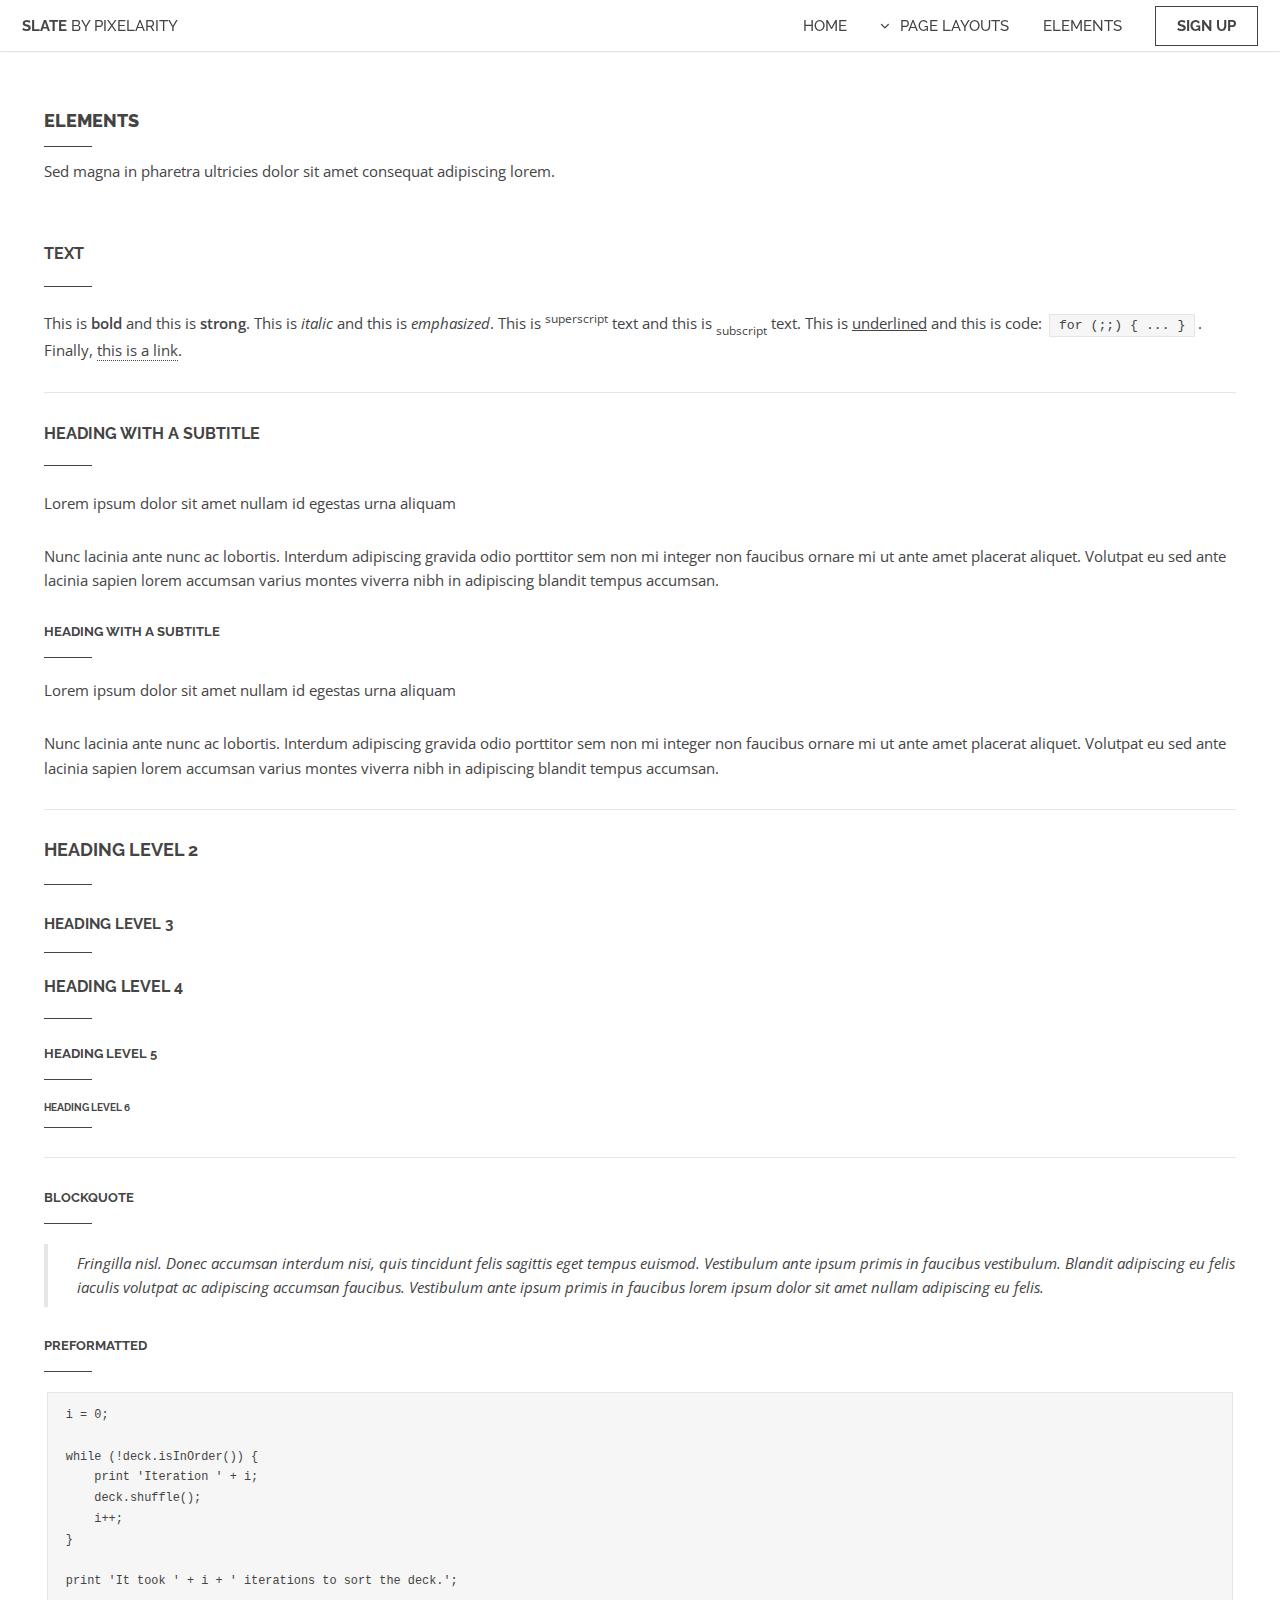
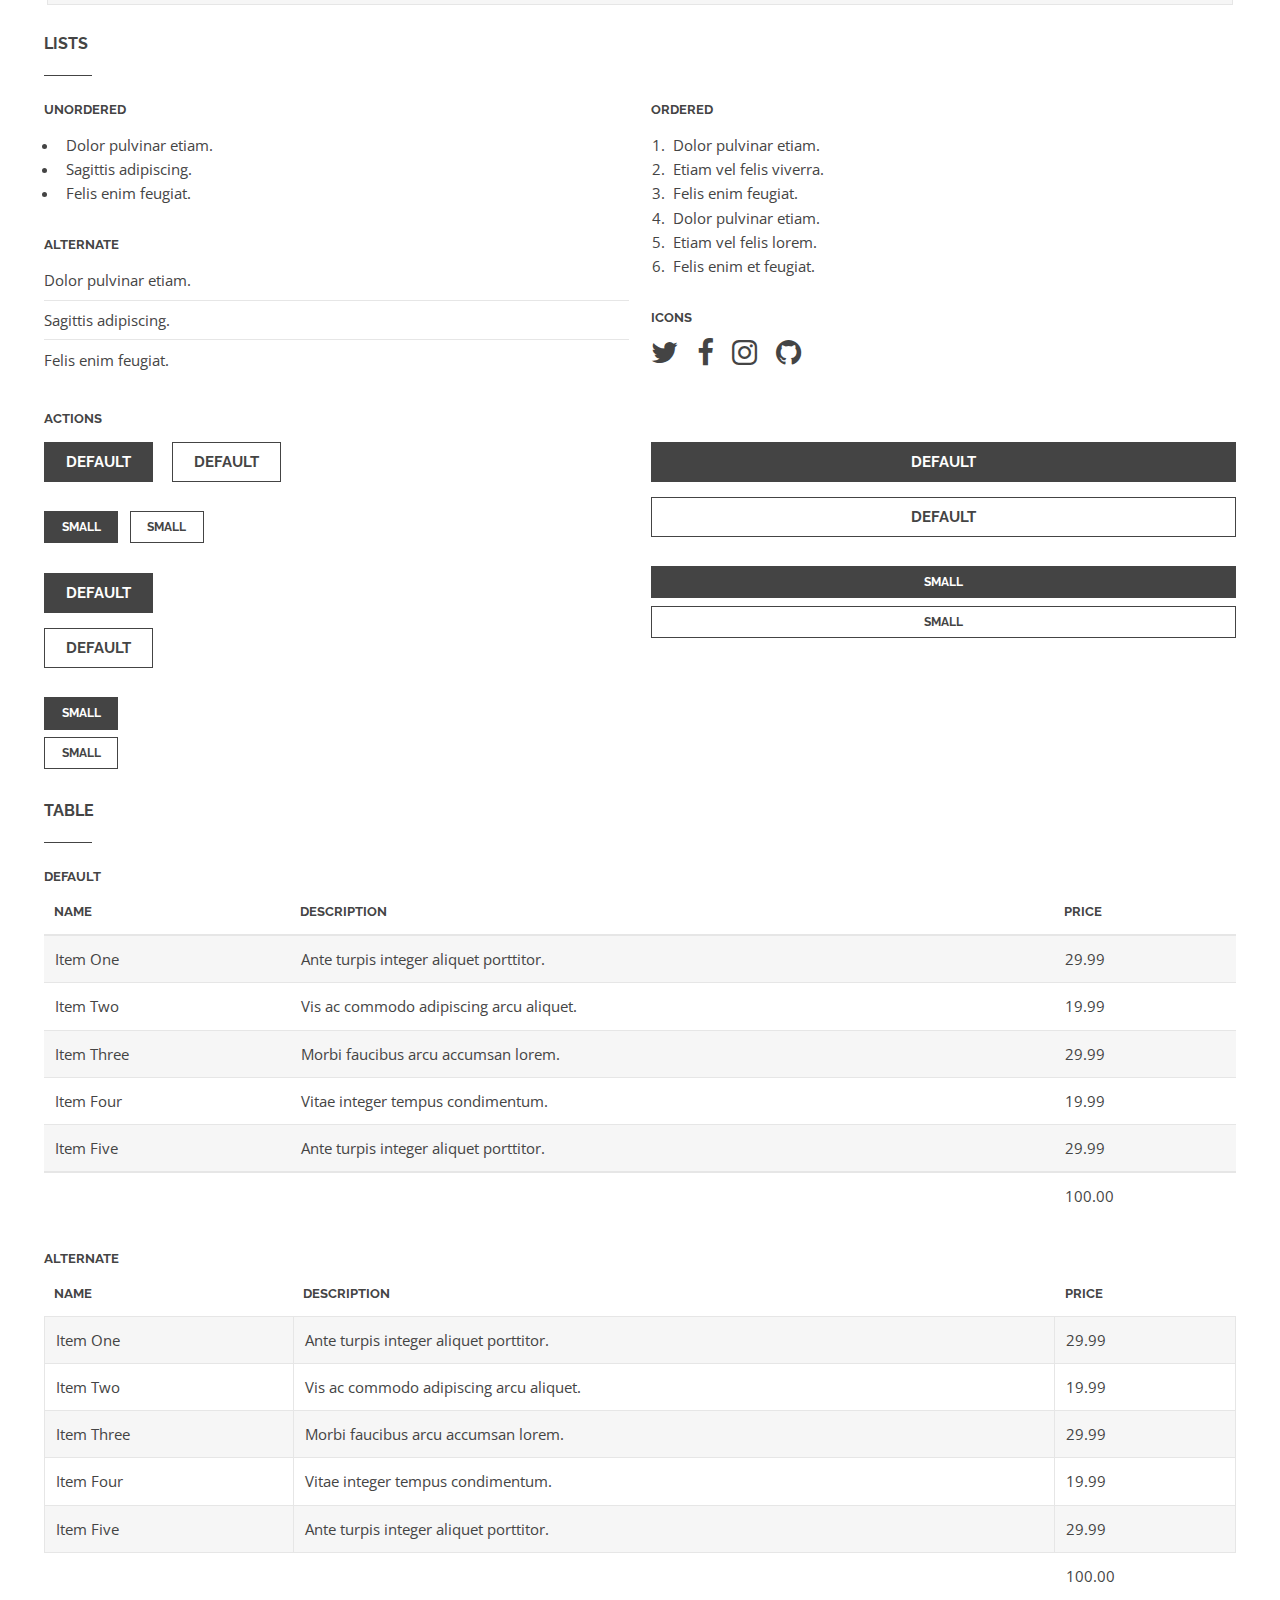
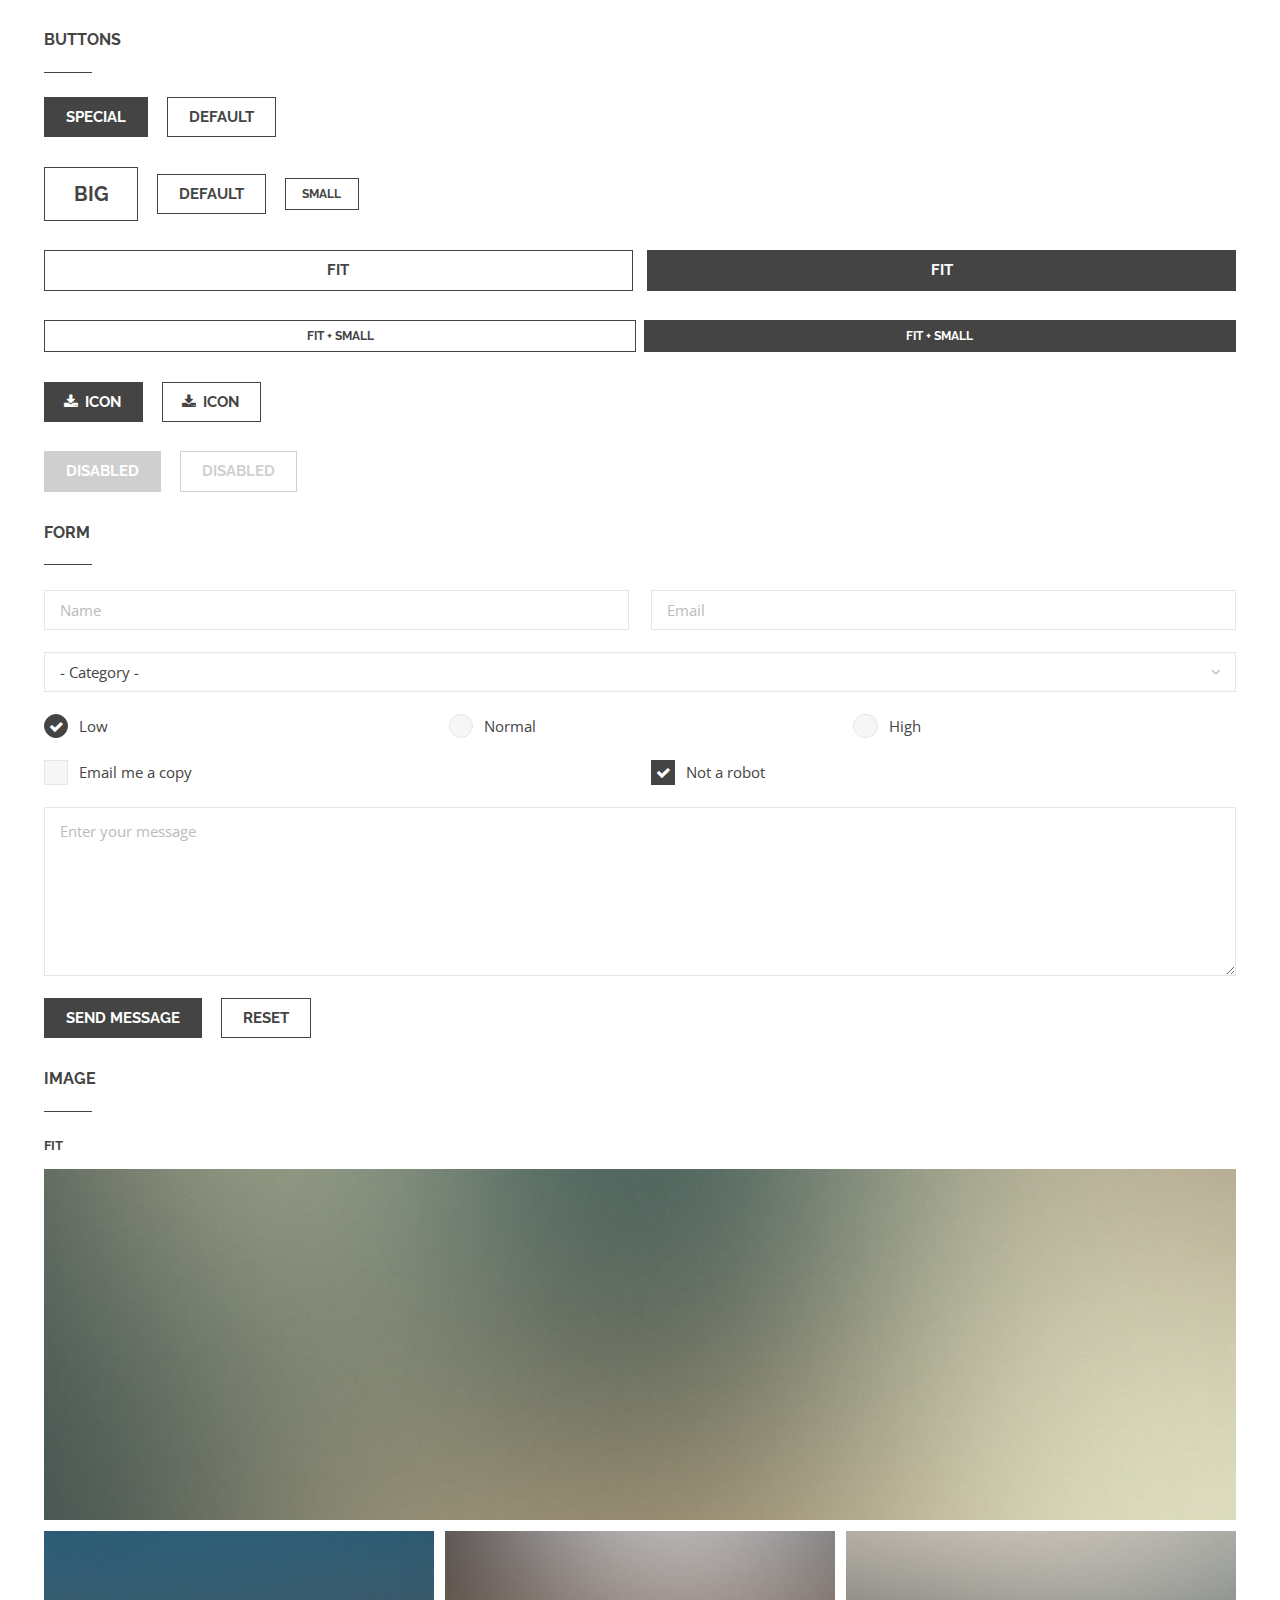
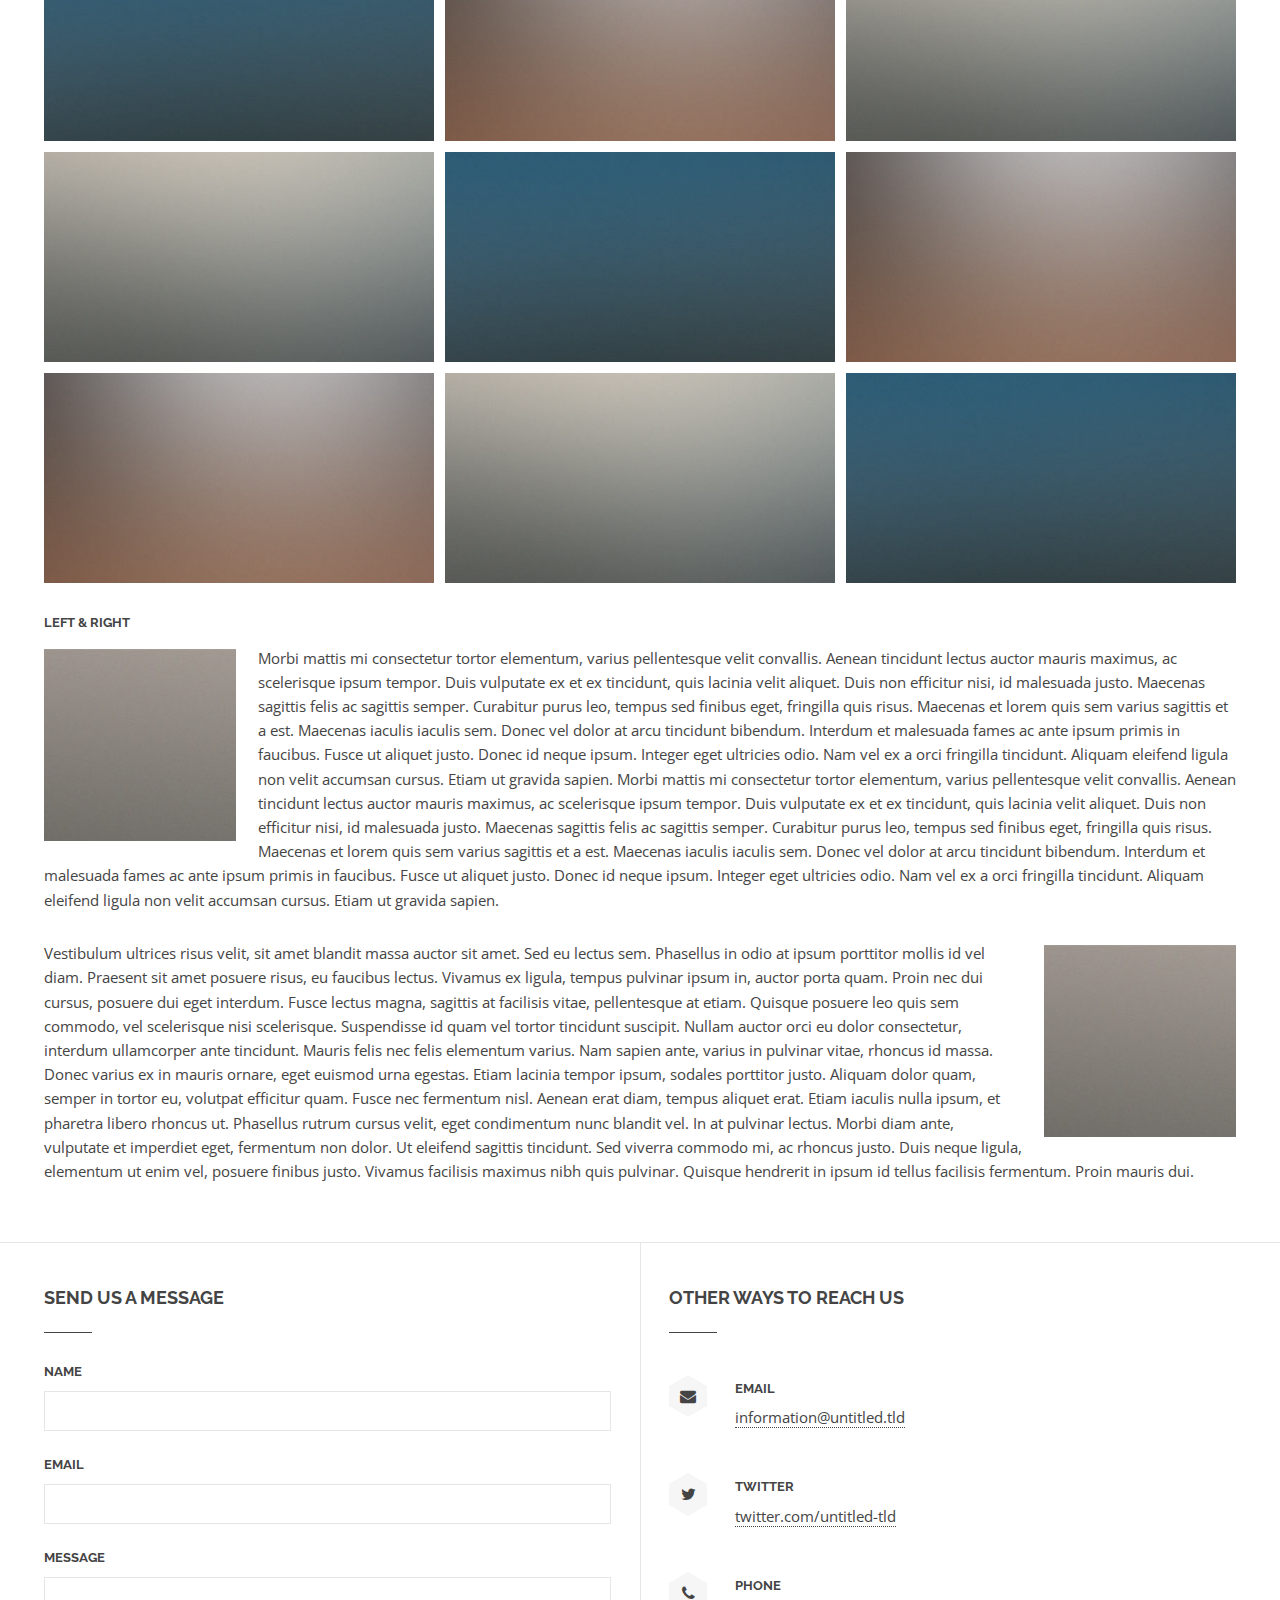
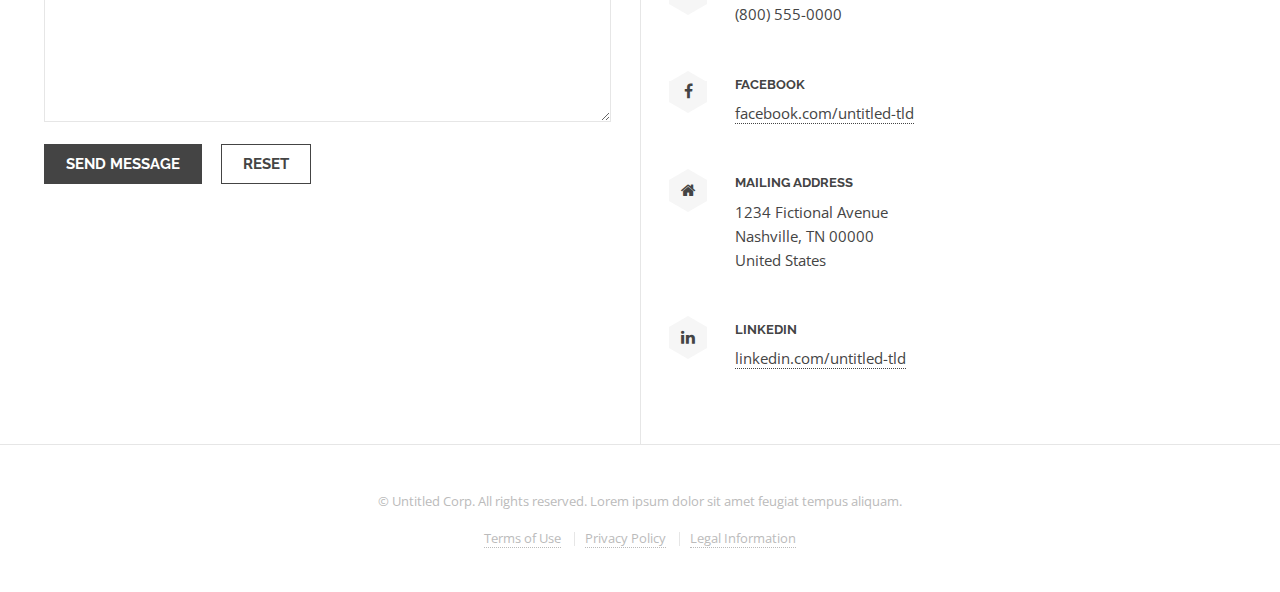
<file: elements.html>
<!DOCTYPE HTML>
<!--
	Slate by Pixelarity
	pixelarity.com | hello@pixelarity.com
	License: pixelarity.com/license
-->
<html>
	<head>
		<title>Untitled</title>
		<meta charset="utf-8" />
		<meta name="viewport" content="width=device-width, initial-scale=1" />
		<!--[if lte IE 8]><script src="assets/js/ie/html5shiv.js"></script><![endif]-->
		<link rel="stylesheet" href="assets/css/main.css" />
		<!--[if lte IE 8]><link rel="stylesheet" href="assets/css/ie8.css" /><![endif]-->
		<!--[if lte IE 9]><link rel="stylesheet" href="assets/css/ie9.css" /><![endif]-->
		<noscript><link rel="stylesheet" href="assets/css/noscript.css" /></noscript>
	</head>
	<body>

		<!-- Header -->
			<header id="header">
				<h1><a href="index.html">Slate <span>by Pixelarity</span></a></h1>
				<nav id="nav">
					<ul>
						<li><a href="index.html">Home</a></li>
						<li>
							<a href="#" class="submenu fa-angle-down">Page Layouts</a>
							<ul>
								<li><a href="left-sidebar.html">Left Sidebar</a></li>
								<li><a href="right-sidebar.html">Right Sidebar</a></li>
								<li><a href="no-sidebar.html">No Sidebar</a></li>
								<li>
									<a href="#">Submenu</a>
									<ul>
										<li><a href="#">Option One</a></li>
										<li><a href="#">Option Two</a></li>
										<li><a href="#">Option Three</a></li>
										<li><a href="#">Option Four</a></li>
									</ul>
								</li>
							</ul>
						</li>
						<li><a href="elements.html">Elements</a></li>
						<li><a href="#" class="button">Sign Up</a></li>
					</ul>
				</nav>
			</header>

		<!-- Main -->
			<section id="main" class="wrapper">
				<div class="inner">

					<header class="major">
						<h2>Elements</h2>
						<p>Sed magna in pharetra ultricies dolor sit amet consequat adipiscing lorem.</p>
					</header>

					<section>
						<h4>Text</h4>
						<p>This is <b>bold</b> and this is <strong>strong</strong>. This is <i>italic</i> and this is <em>emphasized</em>.
							This is <sup>superscript</sup> text and this is <sub>subscript</sub> text.
							This is <u>underlined</u> and this is code: <code>for (;;) { ... }</code>. Finally, <a href="#">this is a link</a>.</p>
							<hr />
							<header>
								<h4>Heading with a Subtitle</h4>
								<p>Lorem ipsum dolor sit amet nullam id egestas urna aliquam</p>
							</header>
							<p>Nunc lacinia ante nunc ac lobortis. Interdum adipiscing gravida odio porttitor sem non mi integer non faucibus ornare mi ut ante amet placerat aliquet. Volutpat eu sed ante lacinia sapien lorem accumsan varius montes viverra nibh in adipiscing blandit tempus accumsan.</p>
							<header>
								<h5>Heading with a Subtitle</h5>
								<p>Lorem ipsum dolor sit amet nullam id egestas urna aliquam</p>
							</header>
							<p>Nunc lacinia ante nunc ac lobortis. Interdum adipiscing gravida odio porttitor sem non mi integer non faucibus ornare mi ut ante amet placerat aliquet. Volutpat eu sed ante lacinia sapien lorem accumsan varius montes viverra nibh in adipiscing blandit tempus accumsan.</p>
							<hr />
							<h2>Heading Level 2</h2>
							<h3>Heading Level 3</h3>
							<h4>Heading Level 4</h4>
							<h5>Heading Level 5</h5>
							<h6>Heading Level 6</h6>
							<hr />
							<h5>Blockquote</h5>
							<blockquote>Fringilla nisl. Donec accumsan interdum nisi, quis tincidunt felis sagittis eget tempus euismod. Vestibulum ante ipsum primis in faucibus vestibulum. Blandit adipiscing eu felis iaculis volutpat ac adipiscing accumsan faucibus. Vestibulum ante ipsum primis in faucibus lorem ipsum dolor sit amet nullam adipiscing eu felis.</blockquote>
							<h5>Preformatted</h5>
							<pre><code>i = 0;

while (!deck.isInOrder()) {
    print 'Iteration ' + i;
    deck.shuffle();
    i++;
}

print 'It took ' + i + ' iterations to sort the deck.';</code></pre>
						</section>

						<section>
							<h4>Lists</h4>
							<div class="row">
								<div class="6u 12u$(medium)">
									<h5 class="alt">Unordered</h5>
									<ul>
										<li>Dolor pulvinar etiam.</li>
										<li>Sagittis adipiscing.</li>
										<li>Felis enim feugiat.</li>
									</ul>
									<h5 class="alt">Alternate</h5>
									<ul class="alt">
										<li>Dolor pulvinar etiam.</li>
										<li>Sagittis adipiscing.</li>
										<li>Felis enim feugiat.</li>
									</ul>
								</div>
								<div class="6u$ 12u$(medium)">
									<h5 class="alt">Ordered</h5>
									<ol>
										<li>Dolor pulvinar etiam.</li>
										<li>Etiam vel felis viverra.</li>
										<li>Felis enim feugiat.</li>
										<li>Dolor pulvinar etiam.</li>
										<li>Etiam vel felis lorem.</li>
										<li>Felis enim et feugiat.</li>
									</ol>
									<h5 class="alt">Icons</h5>
									<ul class="icons">
										<li><a href="#" class="icon fa-twitter"><span class="label">Twitter</span></a></li>
										<li><a href="#" class="icon fa-facebook"><span class="label">Facebook</span></a></li>
										<li><a href="#" class="icon fa-instagram"><span class="label">Instagram</span></a></li>
										<li><a href="#" class="icon fa-github"><span class="label">Github</span></a></li>
									</ul>
								</div>
							</div>
							<h5 class="alt">Actions</h5>
							<div class="row">
								<div class="6u 12u$(medium)">
									<ul class="actions">
										<li><a href="#" class="button special">Default</a></li>
										<li><a href="#" class="button">Default</a></li>
									</ul>
									<ul class="actions small">
										<li><a href="#" class="button special small">Small</a></li>
										<li><a href="#" class="button small">Small</a></li>
									</ul>
									<ul class="actions vertical">
										<li><a href="#" class="button special">Default</a></li>
										<li><a href="#" class="button">Default</a></li>
									</ul>
									<ul class="actions vertical small">
										<li><a href="#" class="button special small">Small</a></li>
										<li><a href="#" class="button small">Small</a></li>
									</ul>
								</div>
								<div class="6u 12u$(medium)">
									<ul class="actions vertical">
										<li><a href="#" class="button special fit">Default</a></li>
										<li><a href="#" class="button fit">Default</a></li>
									</ul>
									<ul class="actions vertical small">
										<li><a href="#" class="button special small fit">Small</a></li>
										<li><a href="#" class="button small fit">Small</a></li>
									</ul>
								</div>
							</div>
						</section>

						<section>
							<h4>Table</h4>
							<h5 class="alt">Default</h5>
							<div class="table-wrapper">
								<table>
									<thead>
										<tr>
											<th>Name</th>
											<th>Description</th>
											<th>Price</th>
										</tr>
									</thead>
									<tbody>
										<tr>
											<td>Item One</td>
											<td>Ante turpis integer aliquet porttitor.</td>
											<td>29.99</td>
										</tr>
										<tr>
											<td>Item Two</td>
											<td>Vis ac commodo adipiscing arcu aliquet.</td>
											<td>19.99</td>
										</tr>
										<tr>
											<td>Item Three</td>
											<td> Morbi faucibus arcu accumsan lorem.</td>
											<td>29.99</td>
										</tr>
										<tr>
											<td>Item Four</td>
											<td>Vitae integer tempus condimentum.</td>
											<td>19.99</td>
										</tr>
										<tr>
											<td>Item Five</td>
											<td>Ante turpis integer aliquet porttitor.</td>
											<td>29.99</td>
										</tr>
									</tbody>
									<tfoot>
										<tr>
											<td colspan="2"></td>
											<td>100.00</td>
										</tr>
									</tfoot>
								</table>
							</div>

							<h5 class="alt">Alternate</h5>
							<div class="table-wrapper">
								<table class="alt">
									<thead>
										<tr>
											<th>Name</th>
											<th>Description</th>
											<th>Price</th>
										</tr>
									</thead>
									<tbody>
										<tr>
											<td>Item One</td>
											<td>Ante turpis integer aliquet porttitor.</td>
											<td>29.99</td>
										</tr>
										<tr>
											<td>Item Two</td>
											<td>Vis ac commodo adipiscing arcu aliquet.</td>
											<td>19.99</td>
										</tr>
										<tr>
											<td>Item Three</td>
											<td> Morbi faucibus arcu accumsan lorem.</td>
											<td>29.99</td>
										</tr>
										<tr>
											<td>Item Four</td>
											<td>Vitae integer tempus condimentum.</td>
											<td>19.99</td>
										</tr>
										<tr>
											<td>Item Five</td>
											<td>Ante turpis integer aliquet porttitor.</td>
											<td>29.99</td>
										</tr>
									</tbody>
									<tfoot>
										<tr>
											<td colspan="2"></td>
											<td>100.00</td>
										</tr>
									</tfoot>
								</table>
							</div>
						</section>

						<section>
							<h4>Buttons</h4>
							<ul class="actions">
								<li><a href="#" class="button special">Special</a></li>
								<li><a href="#" class="button">Default</a></li>
							</ul>
							<ul class="actions">
								<li><a href="#" class="button big">Big</a></li>
								<li><a href="#" class="button">Default</a></li>
								<li><a href="#" class="button small">Small</a></li>
							</ul>
							<ul class="actions fit">
								<li><a href="#" class="button fit">Fit</a></li>
								<li><a href="#" class="button special fit">Fit</a></li>
							</ul>
							<ul class="actions fit small">
								<li><a href="#" class="button fit small">Fit + Small</a></li>
								<li><a href="#" class="button special fit small">Fit + Small</a></li>
							</ul>
							<ul class="actions">
								<li><a href="#" class="button special icon fa-download">Icon</a></li>
								<li><a href="#" class="button icon fa-download">Icon</a></li>
							</ul>
							<ul class="actions">
								<li><span class="button special disabled">Disabled</span></li>
								<li><span class="button disabled">Disabled</span></li>
							</ul>
						</section>

						<section>
							<h4>Form</h4>
							<form method="post" action="#">
								<div class="row uniform">
									<div class="6u 12u$(xsmall)">
										<input type="text" name="demo-name" id="demo-name" value="" placeholder="Name" />
									</div>
									<div class="6u$ 12u$(xsmall)">
										<input type="email" name="demo-email" id="demo-email" value="" placeholder="Email" />
									</div>
									<div class="12u$">
										<div class="select-wrapper">
											<select name="demo-category" id="demo-category">
												<option value="">- Category -</option>
												<option value="1">Manufacturing</option>
												<option value="1">Shipping</option>
												<option value="1">Administration</option>
												<option value="1">Human Resources</option>
											</select>
										</div>
									</div>
									<div class="4u 12u$(small)">
										<input type="radio" id="demo-priority-low" name="demo-priority" checked>
										<label for="demo-priority-low">Low</label>
									</div>
									<div class="4u 12u$(small)">
										<input type="radio" id="demo-priority-normal" name="demo-priority">
										<label for="demo-priority-normal">Normal</label>
									</div>
									<div class="4u$ 12u$(small)">
										<input type="radio" id="demo-priority-high" name="demo-priority">
										<label for="demo-priority-high">High</label>
									</div>
									<div class="6u 12u$(small)">
										<input type="checkbox" id="demo-copy" name="demo-copy">
										<label for="demo-copy">Email me a copy</label>
									</div>
									<div class="6u$ 12u$(small)">
										<input type="checkbox" id="demo-human" name="demo-human" checked>
										<label for="demo-human">Not a robot</label>
									</div>
									<div class="12u$">
										<textarea name="demo-message" id="demo-message" placeholder="Enter your message" rows="6"></textarea>
									</div>
									<div class="12u$">
										<ul class="actions">
											<li><input type="submit" value="Send Message" class="special" /></li>
											<li><input type="reset" value="Reset" /></li>
										</ul>
									</div>
								</div>
							</form>
						</section>

						<section>
							<h4>Image</h4>
							<h5 class="alt">Fit</h5>
							<div class="box alt">
								<div class="row uniform 50%">
									<div class="12u"><span class="image fit"><img src="images/pic07.jpg" alt="" /></span></div>
									<div class="4u"><span class="image fit"><img src="images/pic01.jpg" alt="" /></span></div>
									<div class="4u"><span class="image fit"><img src="images/pic02.jpg" alt="" /></span></div>
									<div class="4u"><span class="image fit"><img src="images/pic03.jpg" alt="" /></span></div>
									<div class="4u"><span class="image fit"><img src="images/pic03.jpg" alt="" /></span></div>
									<div class="4u"><span class="image fit"><img src="images/pic01.jpg" alt="" /></span></div>
									<div class="4u"><span class="image fit"><img src="images/pic02.jpg" alt="" /></span></div>
									<div class="4u"><span class="image fit"><img src="images/pic02.jpg" alt="" /></span></div>
									<div class="4u"><span class="image fit"><img src="images/pic03.jpg" alt="" /></span></div>
									<div class="4u"><span class="image fit"><img src="images/pic01.jpg" alt="" /></span></div>
								</div>
							</div>
							<h5 class="alt">Left &amp; Right</h5>
							<p><span class="image left"><img src="images/pic08.jpg" alt="" /></span>Morbi mattis mi consectetur tortor elementum, varius pellentesque velit convallis. Aenean tincidunt lectus auctor mauris maximus, ac scelerisque ipsum tempor. Duis vulputate ex et ex tincidunt, quis lacinia velit aliquet. Duis non efficitur nisi, id malesuada justo. Maecenas sagittis felis ac sagittis semper. Curabitur purus leo, tempus sed finibus eget, fringilla quis risus. Maecenas et lorem quis sem varius sagittis et a est. Maecenas iaculis iaculis sem. Donec vel dolor at arcu tincidunt bibendum. Interdum et malesuada fames ac ante ipsum primis in faucibus. Fusce ut aliquet justo. Donec id neque ipsum. Integer eget ultricies odio. Nam vel ex a orci fringilla tincidunt. Aliquam eleifend ligula non velit accumsan cursus. Etiam ut gravida sapien. Morbi mattis mi consectetur tortor elementum, varius pellentesque velit convallis. Aenean tincidunt lectus auctor mauris maximus, ac scelerisque ipsum tempor. Duis vulputate ex et ex tincidunt, quis lacinia velit aliquet. Duis non efficitur nisi, id malesuada justo. Maecenas sagittis felis ac sagittis semper. Curabitur purus leo, tempus sed finibus eget, fringilla quis risus. Maecenas et lorem quis sem varius sagittis et a est. Maecenas iaculis iaculis sem. Donec vel dolor at arcu tincidunt bibendum. Interdum et malesuada fames ac ante ipsum primis in faucibus. Fusce ut aliquet justo. Donec id neque ipsum. Integer eget ultricies odio. Nam vel ex a orci fringilla tincidunt. Aliquam eleifend ligula non velit accumsan cursus. Etiam ut gravida sapien.</p>
							<p><span class="image right"><img src="images/pic08.jpg" alt="" /></span>Vestibulum ultrices risus velit, sit amet blandit massa auctor sit amet. Sed eu lectus sem. Phasellus in odio at ipsum porttitor mollis id vel diam. Praesent sit amet posuere risus, eu faucibus lectus. Vivamus ex ligula, tempus pulvinar ipsum in, auctor porta quam. Proin nec dui cursus, posuere dui eget interdum. Fusce lectus magna, sagittis at facilisis vitae, pellentesque at etiam. Quisque posuere leo quis sem commodo, vel scelerisque nisi scelerisque. Suspendisse id quam vel tortor tincidunt suscipit. Nullam auctor orci eu dolor consectetur, interdum ullamcorper ante tincidunt. Mauris felis nec felis elementum varius. Nam sapien ante, varius in pulvinar vitae, rhoncus id massa. Donec varius ex in mauris ornare, eget euismod urna egestas. Etiam lacinia tempor ipsum, sodales porttitor justo. Aliquam dolor quam, semper in tortor eu, volutpat efficitur quam. Fusce nec fermentum nisl. Aenean erat diam, tempus aliquet erat. Etiam iaculis nulla ipsum, et pharetra libero rhoncus ut. Phasellus rutrum cursus velit, eget condimentum nunc blandit vel. In at pulvinar lectus. Morbi diam ante, vulputate et imperdiet eget, fermentum non dolor. Ut eleifend sagittis tincidunt. Sed viverra commodo mi, ac rhoncus justo. Duis neque ligula, elementum ut enim vel, posuere finibus justo. Vivamus facilisis maximus nibh quis pulvinar. Quisque hendrerit in ipsum id tellus facilisis fermentum. Proin mauris dui.</p>
						</section>

				</div>
			</section>

		<!-- Contact -->
			<section id="contact" class="wrapper split">
				<div class="inner">
					<section>
						<h2>Send us a message</h2>
						<form method="post" action="#">
							<div class="row uniform">
								<div class="6u 12u$(large) 6u(medium) 12u$(xsmall)">
									<label for="name">Name</label>
									<input type="text" name="name" id="name" />
								</div>
								<div class="6u$ 12u$(large) 6u$(medium) 12u$(xsmall)">
									<label for="email">Email</label>
									<input type="email" name="email" id="email" />
								</div>
								<div class="12u$">
									<label for="message">Message</label>
									<textarea name="message" id="message" rows="5"></textarea>
								</div>
								<div class="12u$">
									<ul class="actions">
										<li><input type="submit" value="Send Message" class="special" /></li>
										<li><input type="reset" value="Reset" /></li>
									</ul>
								</div>
							</div>
						</form>
					</section>
					<section>
						<h2>Other ways to reach us</h2>
						<ul class="bulleted-icons">
							<li>
								<span class="icon-wrapper"><span class="icon fa-envelope"></span></span>
								<h3>Email</h3>
								<p><a href="#">information@untitled.tld</a></p>
							</li>
							<li>
								<span class="icon-wrapper"><span class="icon fa-twitter"></span></span>
								<h3>Twitter</h3>
								<p><a href="#">twitter.com/untitled-tld</a></p>
							</li>
							<li>
								<span class="icon-wrapper"><span class="icon fa-phone"></span></span>
								<h3>Phone</h3>
								<p>(800) 555-0000</p>
							</li>
							<li>
								<span class="icon-wrapper"><span class="icon fa-facebook"></span></span>
								<h3>Facebook</h3>
								<p><a href="#">facebook.com/untitled-tld</a></p>
							</li>
							<li>
								<span class="icon-wrapper"><span class="icon fa-home"></span></span>
								<h3>Mailing Address</h3>
								<p>1234 Fictional Avenue<br />
								Nashville, TN 00000<br />
								United States
								</p>
							</li>
							<li>
								<span class="icon-wrapper"><span class="icon fa-linkedin"></span></span>
								<h3>LinkedIn</h3>
								<p><a href="#">linkedin.com/untitled-tld</a></p>
							</li>
						</ul>
					</section>
				</div>
			</section>

		<!-- Footer -->
			<footer id="footer">
				<div class="inner">
					<p class="copyright">&copy; Untitled Corp. All rights reserved. Lorem ipsum dolor sit amet feugiat tempus aliquam.</p>
					<ul class="menu">
						<li><a href="#">Terms<span> of Use</span></a></li>
						<li><a href="#">Privacy<span> Policy</span></a></li>
						<li><a href="#">Legal<span> Information</span></a></li>
					</ul>
				</div>
			</footer>

		<!-- Scripts -->
			<script src="assets/js/jquery.min.js"></script>
			<script src="assets/js/jquery.dropotron.min.js"></script>
			<script src="assets/js/jquery.scrollex.min.js"></script>
			<script src="assets/js/skel.min.js"></script>
			<script src="assets/js/util.js"></script>
			<!--[if lte IE 8]><script src="assets/js/ie/respond.min.js"></script><![endif]-->
			<script src="assets/js/main.js"></script>

	</body>
</html>
</file>
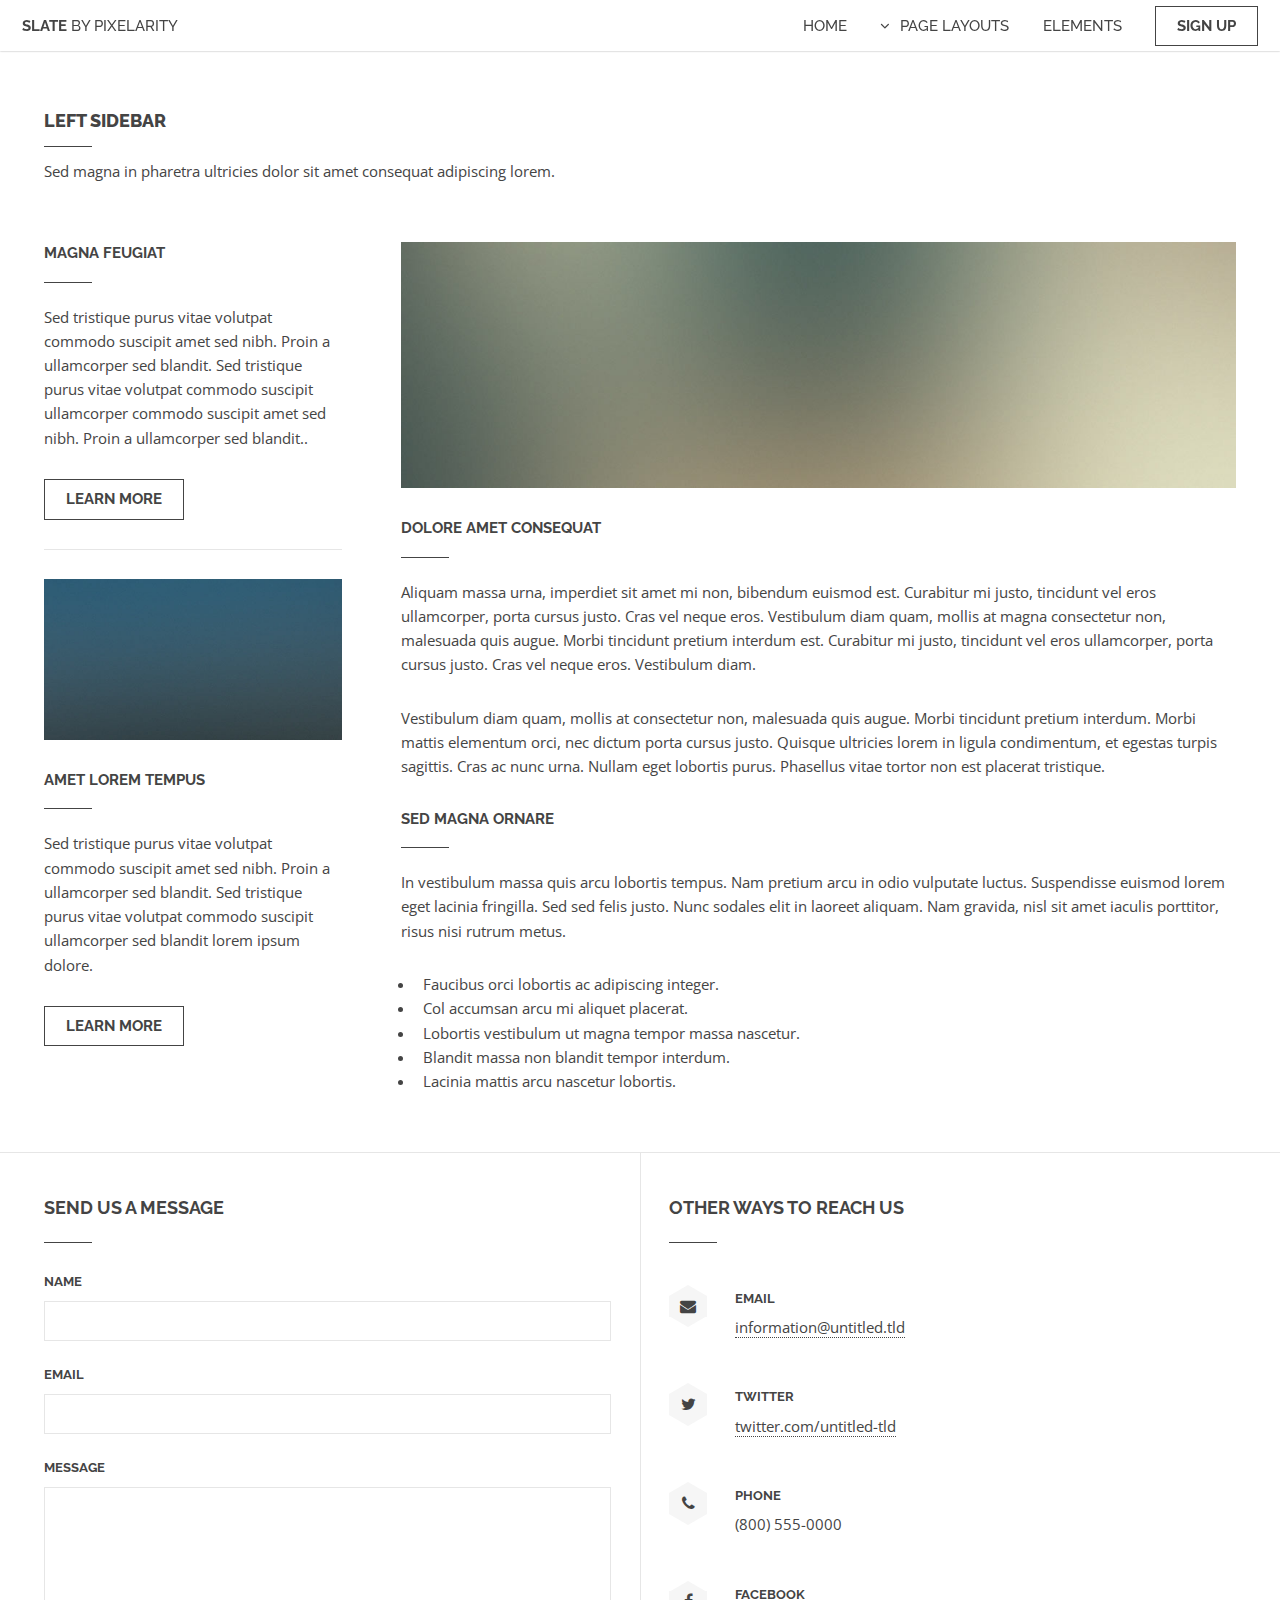
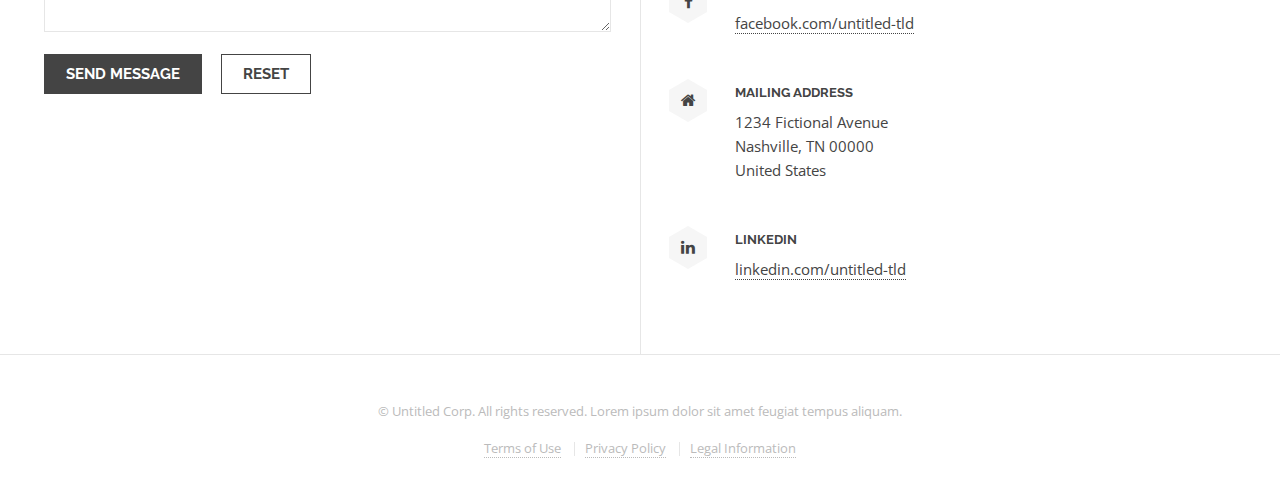
<file: left-sidebar.html>
<!DOCTYPE HTML>
<!--
	Slate by Pixelarity
	pixelarity.com | hello@pixelarity.com
	License: pixelarity.com/license
-->
<html>
	<head>
		<title>Untitled</title>
		<meta charset="utf-8" />
		<meta name="viewport" content="width=device-width, initial-scale=1" />
		<!--[if lte IE 8]><script src="assets/js/ie/html5shiv.js"></script><![endif]-->
		<link rel="stylesheet" href="assets/css/main.css" />
		<!--[if lte IE 8]><link rel="stylesheet" href="assets/css/ie8.css" /><![endif]-->
		<!--[if lte IE 9]><link rel="stylesheet" href="assets/css/ie9.css" /><![endif]-->
		<noscript><link rel="stylesheet" href="assets/css/noscript.css" /></noscript>
	</head>
	<body>

		<!-- Header -->
			<header id="header">
				<h1><a href="index.html">Slate <span>by Pixelarity</span></a></h1>
				<nav id="nav">
					<ul>
						<li><a href="index.html">Home</a></li>
						<li>
							<a href="#" class="submenu fa-angle-down">Page Layouts</a>
							<ul>
								<li><a href="left-sidebar.html">Left Sidebar</a></li>
								<li><a href="right-sidebar.html">Right Sidebar</a></li>
								<li><a href="no-sidebar.html">No Sidebar</a></li>
								<li>
									<a href="#">Submenu</a>
									<ul>
										<li><a href="#">Option One</a></li>
										<li><a href="#">Option Two</a></li>
										<li><a href="#">Option Three</a></li>
										<li><a href="#">Option Four</a></li>
									</ul>
								</li>
							</ul>
						</li>
						<li><a href="elements.html">Elements</a></li>
						<li><a href="#" class="button">Sign Up</a></li>
					</ul>
				</nav>
			</header>

		<!-- Main -->
			<section id="main" class="wrapper sidebar left">
				<div class="inner">

					<header class="major">
						<h2>Left Sidebar</h2>
						<p>Sed magna in pharetra ultricies dolor sit amet consequat adipiscing lorem.</p>
					</header>

					<!-- Content -->
						<div class="content">
							<a href="#" class="image fit"><img src="images/pic07.jpg" alt="" /></a>
							<h3>Dolore Amet Consequat</h3>
							<p>Aliquam massa urna, imperdiet sit amet mi non, bibendum euismod est. Curabitur mi justo, tincidunt vel eros ullamcorper, porta cursus justo. Cras vel neque eros. Vestibulum diam quam, mollis at magna consectetur non, malesuada quis augue. Morbi tincidunt pretium interdum est. Curabitur mi justo, tincidunt vel eros ullamcorper, porta cursus justo. Cras vel neque eros. Vestibulum diam.</p>
							<p>Vestibulum diam quam, mollis at consectetur non, malesuada quis augue. Morbi tincidunt pretium interdum. Morbi mattis elementum orci, nec dictum porta cursus justo. Quisque ultricies lorem in ligula condimentum, et egestas turpis sagittis. Cras ac nunc urna. Nullam eget lobortis purus. Phasellus vitae tortor non est placerat tristique.</p>
							<h3>Sed Magna Ornare</h3>
							<p>In vestibulum massa quis arcu lobortis tempus. Nam pretium arcu in odio vulputate luctus. Suspendisse euismod lorem eget lacinia fringilla. Sed sed felis justo. Nunc sodales elit in laoreet aliquam. Nam gravida, nisl sit amet iaculis porttitor, risus nisi rutrum metus.</p>
							<ul>
								<li>Faucibus orci lobortis ac adipiscing integer.</li>
								<li>Col accumsan arcu mi aliquet placerat.</li>
								<li>Lobortis vestibulum ut magna tempor massa nascetur.</li>
								<li>Blandit massa non blandit tempor interdum.</li>
								<li>Lacinia mattis arcu nascetur lobortis.</li>
							</ul>
						</div>

					<!-- Sidebar -->
						<div class="sidebar">

							<section>
								<h3>Magna Feugiat</h3>
								<p>Sed tristique purus vitae volutpat commodo suscipit amet sed nibh. Proin a ullamcorper sed blandit. Sed tristique purus vitae volutpat commodo suscipit ullamcorper commodo suscipit amet sed nibh. Proin a ullamcorper sed blandit..</p>
								<footer>
									<ul class="actions">
										<li><a href="#" class="button">Learn More</a></li>
									</ul>
								</footer>
							</section>
							<hr />
							<section>
								<a href="#" class="image fit"><img src="images/pic01.jpg" alt="" /></a>
								<h3>Amet Lorem Tempus</h3>
								<p>Sed tristique purus vitae volutpat commodo suscipit amet sed nibh. Proin a ullamcorper sed blandit. Sed tristique purus vitae volutpat commodo suscipit ullamcorper sed blandit lorem ipsum dolore.</p>
								<footer>
									<ul class="actions">
										<li><a href="#" class="button">Learn More</a></li>
									</ul>
								</footer>
							</section>

						</div>

				</div>
			</section>

		<!-- Contact -->
			<section id="contact" class="wrapper split">
				<div class="inner">
					<section>
						<h2>Send us a message</h2>
						<form method="post" action="#">
							<div class="row uniform">
								<div class="6u 12u$(large) 6u(medium) 12u$(xsmall)">
									<label for="name">Name</label>
									<input type="text" name="name" id="name" />
								</div>
								<div class="6u$ 12u$(large) 6u$(medium) 12u$(xsmall)">
									<label for="email">Email</label>
									<input type="email" name="email" id="email" />
								</div>
								<div class="12u$">
									<label for="message">Message</label>
									<textarea name="message" id="message" rows="5"></textarea>
								</div>
								<div class="12u$">
									<ul class="actions">
										<li><input type="submit" value="Send Message" class="special" /></li>
										<li><input type="reset" value="Reset" /></li>
									</ul>
								</div>
							</div>
						</form>
					</section>
					<section>
						<h2>Other ways to reach us</h2>
						<ul class="bulleted-icons">
							<li>
								<span class="icon-wrapper"><span class="icon fa-envelope"></span></span>
								<h3>Email</h3>
								<p><a href="#">information@untitled.tld</a></p>
							</li>
							<li>
								<span class="icon-wrapper"><span class="icon fa-twitter"></span></span>
								<h3>Twitter</h3>
								<p><a href="#">twitter.com/untitled-tld</a></p>
							</li>
							<li>
								<span class="icon-wrapper"><span class="icon fa-phone"></span></span>
								<h3>Phone</h3>
								<p>(800) 555-0000</p>
							</li>
							<li>
								<span class="icon-wrapper"><span class="icon fa-facebook"></span></span>
								<h3>Facebook</h3>
								<p><a href="#">facebook.com/untitled-tld</a></p>
							</li>
							<li>
								<span class="icon-wrapper"><span class="icon fa-home"></span></span>
								<h3>Mailing Address</h3>
								<p>1234 Fictional Avenue<br />
								Nashville, TN 00000<br />
								United States
								</p>
							</li>
							<li>
								<span class="icon-wrapper"><span class="icon fa-linkedin"></span></span>
								<h3>LinkedIn</h3>
								<p><a href="#">linkedin.com/untitled-tld</a></p>
							</li>
						</ul>
					</section>
				</div>
			</section>

		<!-- Footer -->
			<footer id="footer">
				<div class="inner">
					<p class="copyright">&copy; Untitled Corp. All rights reserved. Lorem ipsum dolor sit amet feugiat tempus aliquam.</p>
					<ul class="menu">
						<li><a href="#">Terms<span> of Use</span></a></li>
						<li><a href="#">Privacy<span> Policy</span></a></li>
						<li><a href="#">Legal<span> Information</span></a></li>
					</ul>
				</div>
			</footer>

		<!-- Scripts -->
			<script src="assets/js/jquery.min.js"></script>
			<script src="assets/js/jquery.dropotron.min.js"></script>
			<script src="assets/js/jquery.scrollex.min.js"></script>
			<script src="assets/js/skel.min.js"></script>
			<script src="assets/js/util.js"></script>
			<!--[if lte IE 8]><script src="assets/js/ie/respond.min.js"></script><![endif]-->
			<script src="assets/js/main.js"></script>

	</body>
</html>
</file>
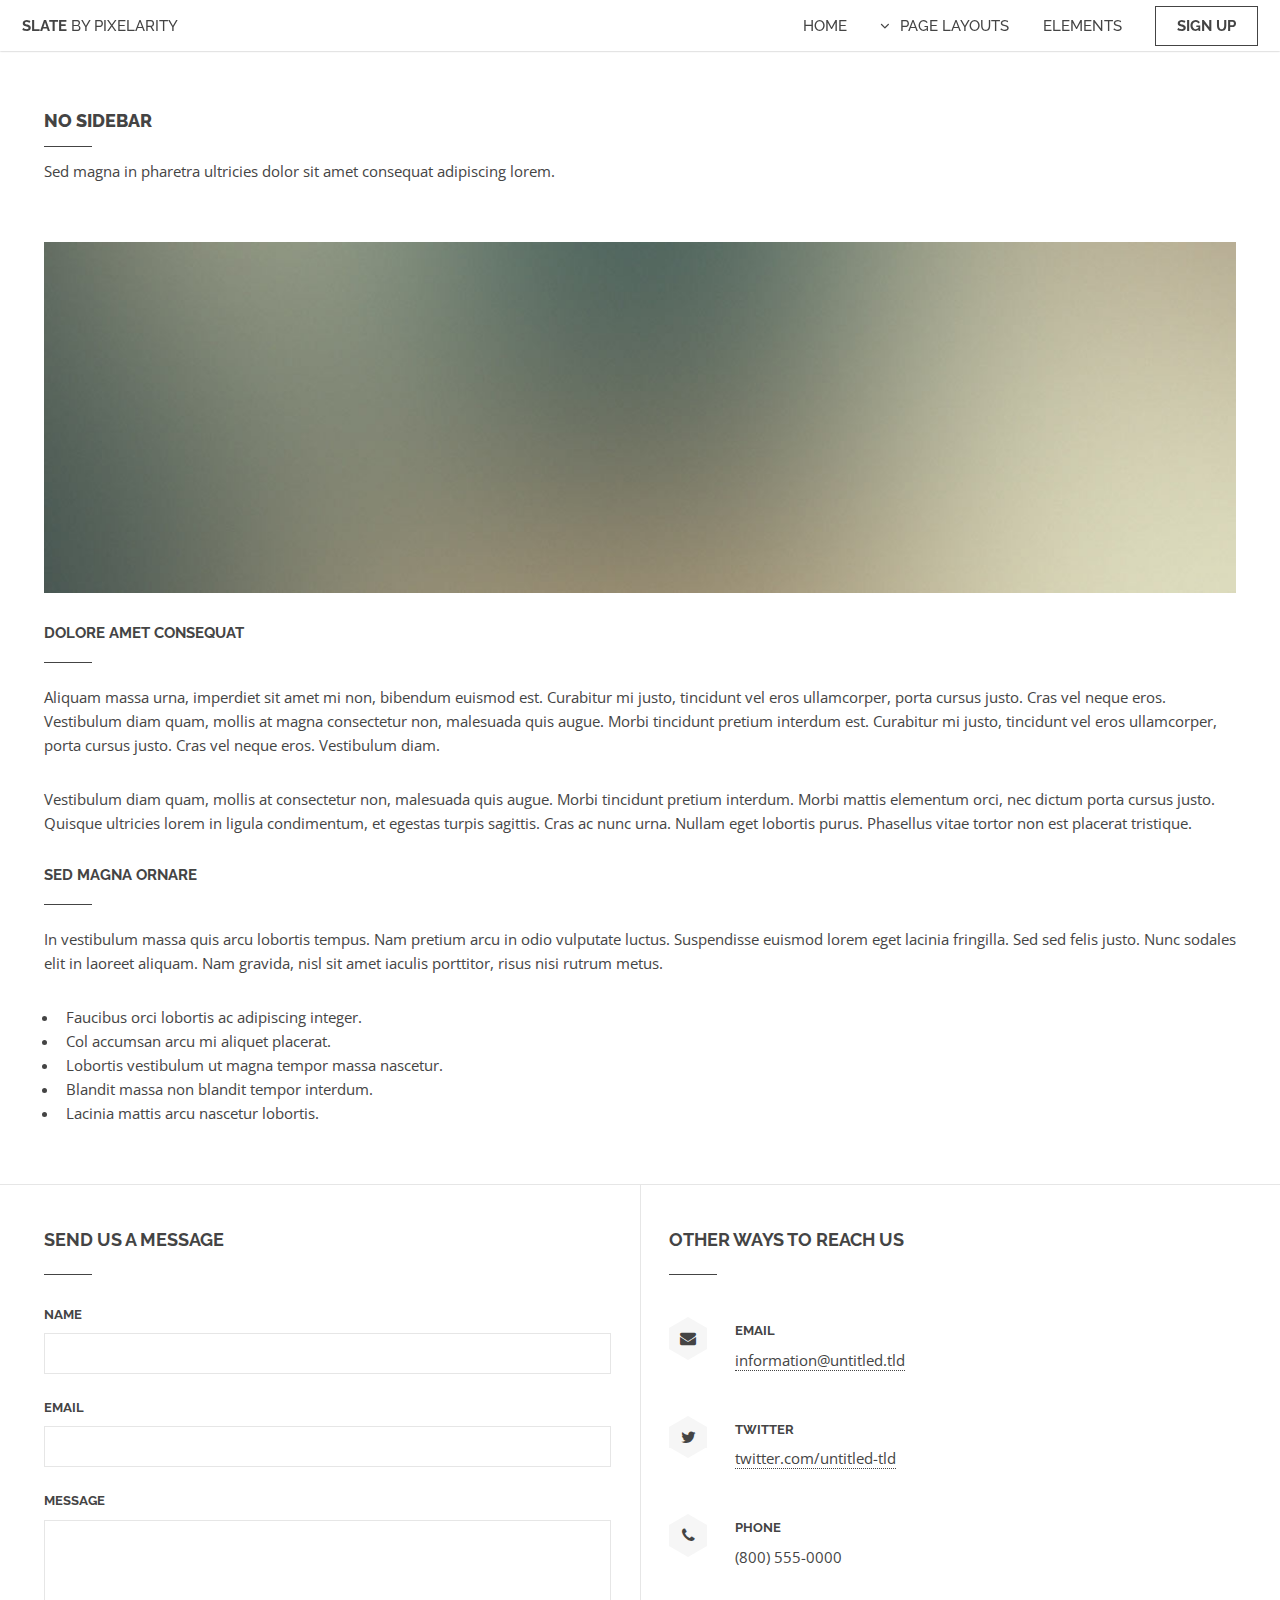
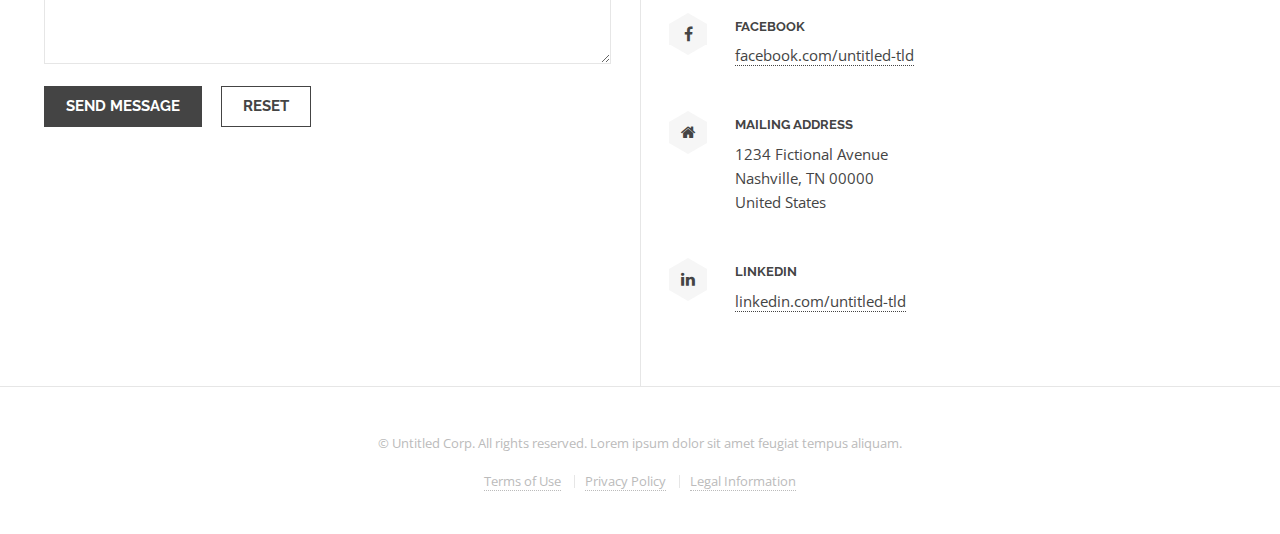
<file: no-sidebar.html>
<!DOCTYPE HTML>
<!--
	Slate by Pixelarity
	pixelarity.com | hello@pixelarity.com
	License: pixelarity.com/license
-->
<html>
	<head>
		<title>Untitled</title>
		<meta charset="utf-8" />
		<meta name="viewport" content="width=device-width, initial-scale=1" />
		<!--[if lte IE 8]><script src="assets/js/ie/html5shiv.js"></script><![endif]-->
		<link rel="stylesheet" href="assets/css/main.css" />
		<!--[if lte IE 8]><link rel="stylesheet" href="assets/css/ie8.css" /><![endif]-->
		<!--[if lte IE 9]><link rel="stylesheet" href="assets/css/ie9.css" /><![endif]-->
		<noscript><link rel="stylesheet" href="assets/css/noscript.css" /></noscript>
	</head>
	<body>

		<!-- Header -->
			<header id="header">
				<h1><a href="index.html">Slate <span>by Pixelarity</span></a></h1>
				<nav id="nav">
					<ul>
						<li><a href="index.html">Home</a></li>
						<li>
							<a href="#" class="submenu fa-angle-down">Page Layouts</a>
							<ul>
								<li><a href="left-sidebar.html">Left Sidebar</a></li>
								<li><a href="right-sidebar.html">Right Sidebar</a></li>
								<li><a href="no-sidebar.html">No Sidebar</a></li>
								<li>
									<a href="#">Submenu</a>
									<ul>
										<li><a href="#">Option One</a></li>
										<li><a href="#">Option Two</a></li>
										<li><a href="#">Option Three</a></li>
										<li><a href="#">Option Four</a></li>
									</ul>
								</li>
							</ul>
						</li>
						<li><a href="elements.html">Elements</a></li>
						<li><a href="#" class="button">Sign Up</a></li>
					</ul>
				</nav>
			</header>

		<!-- Main -->
			<section id="main" class="wrapper">
				<div class="inner">

					<header class="major">
						<h2>No Sidebar</h2>
						<p>Sed magna in pharetra ultricies dolor sit amet consequat adipiscing lorem.</p>
					</header>

					<!-- Content -->
						<div class="content">
							<a href="#" class="image fit"><img src="images/pic07.jpg" alt="" /></a>
							<h3>Dolore Amet Consequat</h3>
							<p>Aliquam massa urna, imperdiet sit amet mi non, bibendum euismod est. Curabitur mi justo, tincidunt vel eros ullamcorper, porta cursus justo. Cras vel neque eros. Vestibulum diam quam, mollis at magna consectetur non, malesuada quis augue. Morbi tincidunt pretium interdum est. Curabitur mi justo, tincidunt vel eros ullamcorper, porta cursus justo. Cras vel neque eros. Vestibulum diam.</p>
							<p>Vestibulum diam quam, mollis at consectetur non, malesuada quis augue. Morbi tincidunt pretium interdum. Morbi mattis elementum orci, nec dictum porta cursus justo. Quisque ultricies lorem in ligula condimentum, et egestas turpis sagittis. Cras ac nunc urna. Nullam eget lobortis purus. Phasellus vitae tortor non est placerat tristique.</p>
							<h3>Sed Magna Ornare</h3>
							<p>In vestibulum massa quis arcu lobortis tempus. Nam pretium arcu in odio vulputate luctus. Suspendisse euismod lorem eget lacinia fringilla. Sed sed felis justo. Nunc sodales elit in laoreet aliquam. Nam gravida, nisl sit amet iaculis porttitor, risus nisi rutrum metus.</p>
							<ul>
								<li>Faucibus orci lobortis ac adipiscing integer.</li>
								<li>Col accumsan arcu mi aliquet placerat.</li>
								<li>Lobortis vestibulum ut magna tempor massa nascetur.</li>
								<li>Blandit massa non blandit tempor interdum.</li>
								<li>Lacinia mattis arcu nascetur lobortis.</li>
							</ul>
						</div>

				</div>
			</section>

		<!-- Contact -->
			<section id="contact" class="wrapper split">
				<div class="inner">
					<section>
						<h2>Send us a message</h2>
						<form method="post" action="#">
							<div class="row uniform">
								<div class="6u 12u$(large) 6u(medium) 12u$(xsmall)">
									<label for="name">Name</label>
									<input type="text" name="name" id="name" />
								</div>
								<div class="6u$ 12u$(large) 6u$(medium) 12u$(xsmall)">
									<label for="email">Email</label>
									<input type="email" name="email" id="email" />
								</div>
								<div class="12u$">
									<label for="message">Message</label>
									<textarea name="message" id="message" rows="5"></textarea>
								</div>
								<div class="12u$">
									<ul class="actions">
										<li><input type="submit" value="Send Message" class="special" /></li>
										<li><input type="reset" value="Reset" /></li>
									</ul>
								</div>
							</div>
						</form>
					</section>
					<section>
						<h2>Other ways to reach us</h2>
						<ul class="bulleted-icons">
							<li>
								<span class="icon-wrapper"><span class="icon fa-envelope"></span></span>
								<h3>Email</h3>
								<p><a href="#">information@untitled.tld</a></p>
							</li>
							<li>
								<span class="icon-wrapper"><span class="icon fa-twitter"></span></span>
								<h3>Twitter</h3>
								<p><a href="#">twitter.com/untitled-tld</a></p>
							</li>
							<li>
								<span class="icon-wrapper"><span class="icon fa-phone"></span></span>
								<h3>Phone</h3>
								<p>(800) 555-0000</p>
							</li>
							<li>
								<span class="icon-wrapper"><span class="icon fa-facebook"></span></span>
								<h3>Facebook</h3>
								<p><a href="#">facebook.com/untitled-tld</a></p>
							</li>
							<li>
								<span class="icon-wrapper"><span class="icon fa-home"></span></span>
								<h3>Mailing Address</h3>
								<p>1234 Fictional Avenue<br />
								Nashville, TN 00000<br />
								United States
								</p>
							</li>
							<li>
								<span class="icon-wrapper"><span class="icon fa-linkedin"></span></span>
								<h3>LinkedIn</h3>
								<p><a href="#">linkedin.com/untitled-tld</a></p>
							</li>
						</ul>
					</section>
				</div>
			</section>

		<!-- Footer -->
			<footer id="footer">
				<div class="inner">
					<p class="copyright">&copy; Untitled Corp. All rights reserved. Lorem ipsum dolor sit amet feugiat tempus aliquam.</p>
					<ul class="menu">
						<li><a href="#">Terms<span> of Use</span></a></li>
						<li><a href="#">Privacy<span> Policy</span></a></li>
						<li><a href="#">Legal<span> Information</span></a></li>
					</ul>
				</div>
			</footer>

		<!-- Scripts -->
			<script src="assets/js/jquery.min.js"></script>
			<script src="assets/js/jquery.dropotron.min.js"></script>
			<script src="assets/js/jquery.scrollex.min.js"></script>
			<script src="assets/js/skel.min.js"></script>
			<script src="assets/js/util.js"></script>
			<!--[if lte IE 8]><script src="assets/js/ie/respond.min.js"></script><![endif]-->
			<script src="assets/js/main.js"></script>

	</body>
</html>
</file>
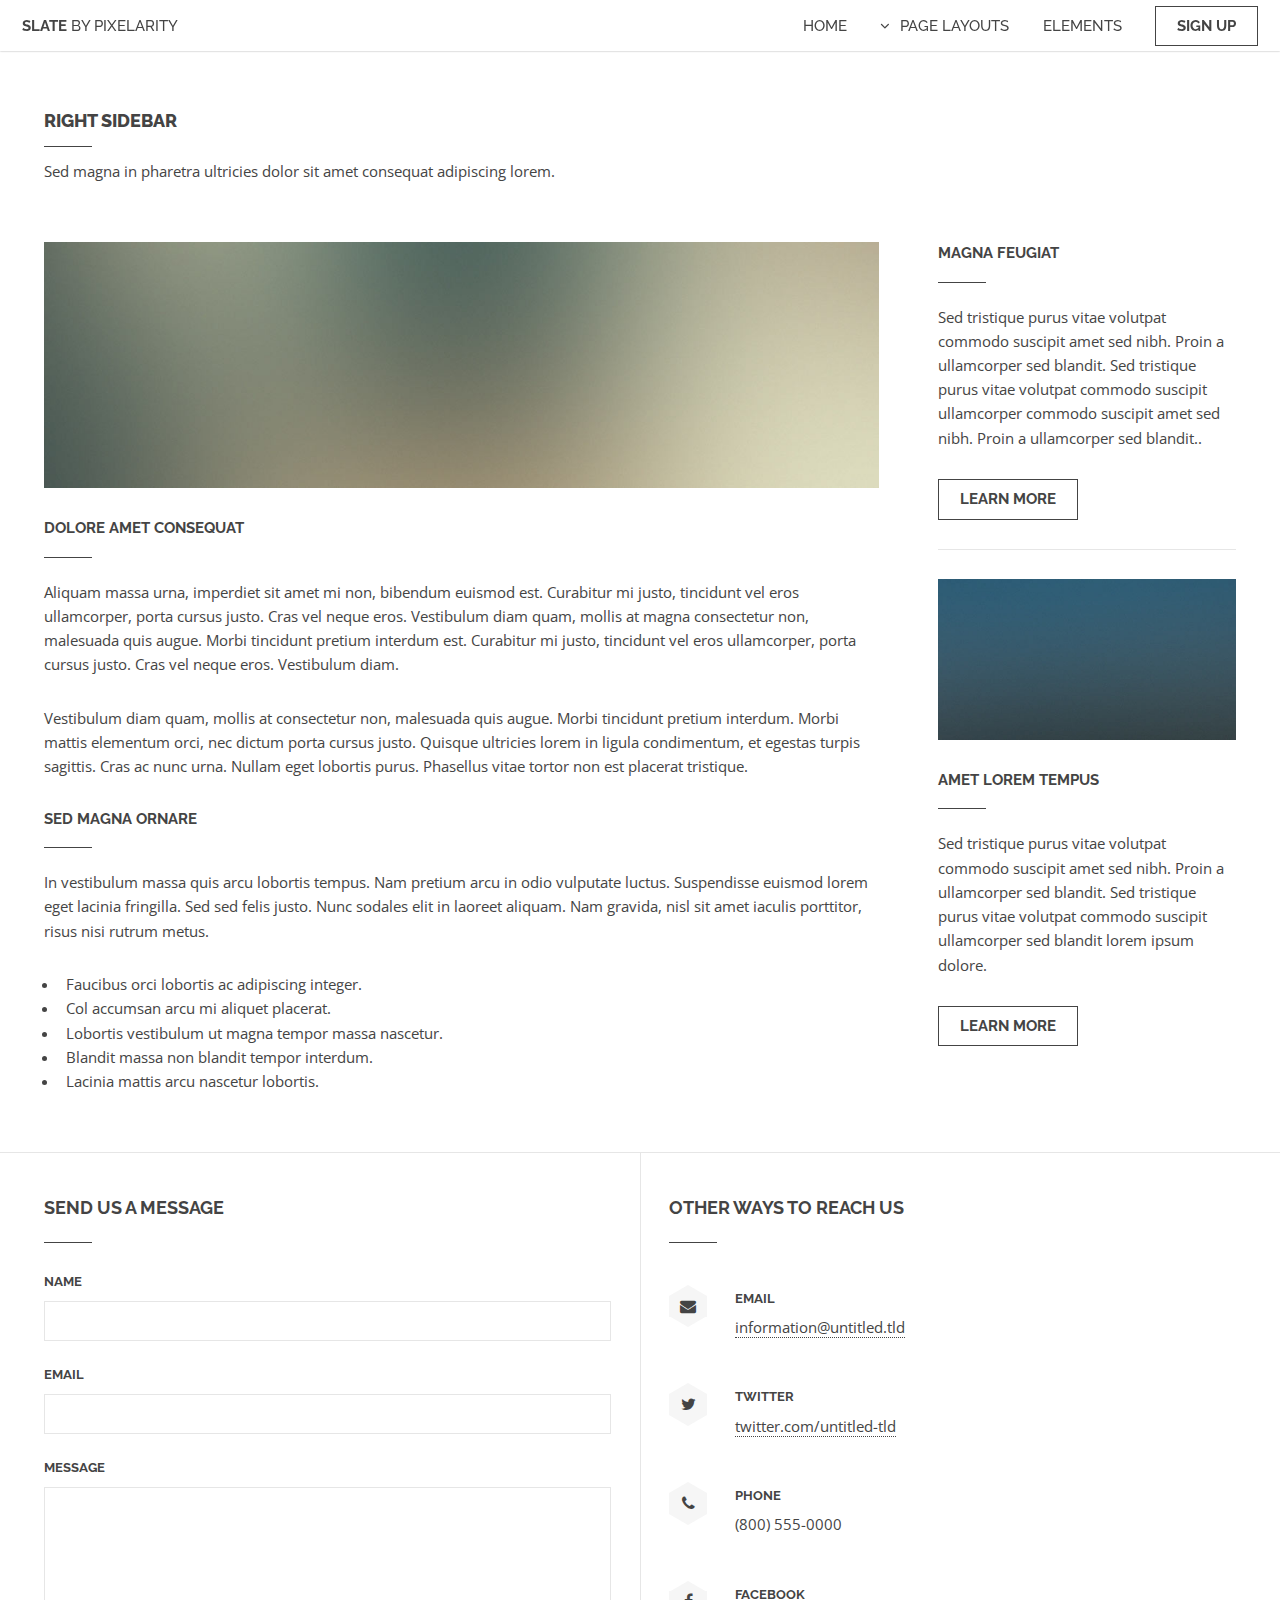
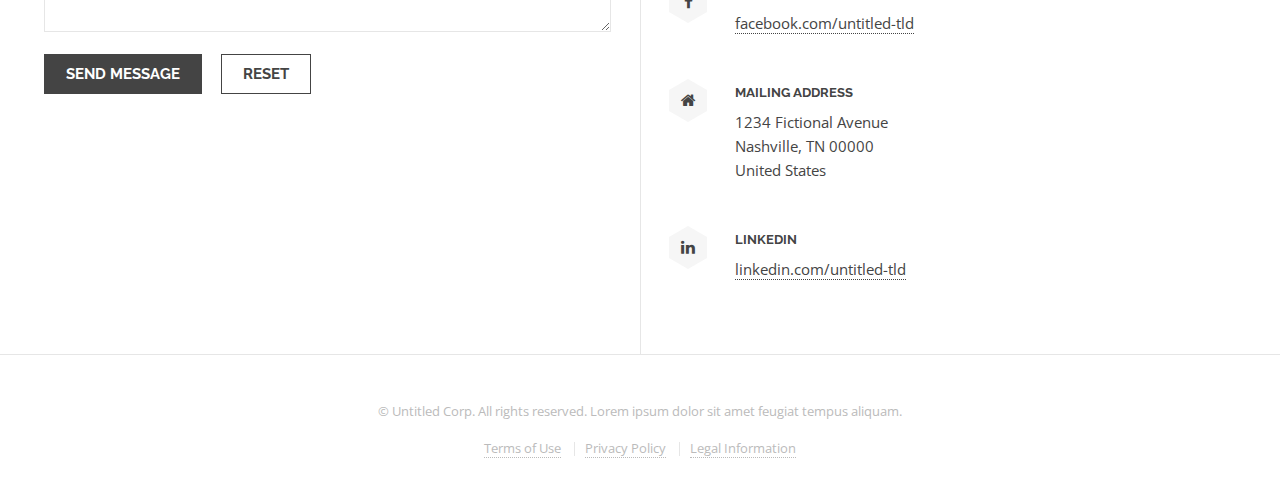
<file: right-sidebar.html>
<!DOCTYPE HTML>
<!--
	Slate by Pixelarity
	pixelarity.com | hello@pixelarity.com
	License: pixelarity.com/license
-->
<html>
	<head>
		<title>Untitled</title>
		<meta charset="utf-8" />
		<meta name="viewport" content="width=device-width, initial-scale=1" />
		<!--[if lte IE 8]><script src="assets/js/ie/html5shiv.js"></script><![endif]-->
		<link rel="stylesheet" href="assets/css/main.css" />
		<!--[if lte IE 8]><link rel="stylesheet" href="assets/css/ie8.css" /><![endif]-->
		<!--[if lte IE 9]><link rel="stylesheet" href="assets/css/ie9.css" /><![endif]-->
		<noscript><link rel="stylesheet" href="assets/css/noscript.css" /></noscript>
	</head>
	<body>

		<!-- Header -->
			<header id="header">
				<h1><a href="index.html">Slate <span>by Pixelarity</span></a></h1>
				<nav id="nav">
					<ul>
						<li><a href="index.html">Home</a></li>
						<li>
							<a href="#" class="submenu fa-angle-down">Page Layouts</a>
							<ul>
								<li><a href="left-sidebar.html">Left Sidebar</a></li>
								<li><a href="right-sidebar.html">Right Sidebar</a></li>
								<li><a href="no-sidebar.html">No Sidebar</a></li>
								<li>
									<a href="#">Submenu</a>
									<ul>
										<li><a href="#">Option One</a></li>
										<li><a href="#">Option Two</a></li>
										<li><a href="#">Option Three</a></li>
										<li><a href="#">Option Four</a></li>
									</ul>
								</li>
							</ul>
						</li>
						<li><a href="elements.html">Elements</a></li>
						<li><a href="#" class="button">Sign Up</a></li>
					</ul>
				</nav>
			</header>

		<!-- Main -->
			<section id="main" class="wrapper sidebar right">
				<div class="inner">

					<header class="major">
						<h2>Right Sidebar</h2>
						<p>Sed magna in pharetra ultricies dolor sit amet consequat adipiscing lorem.</p>
					</header>

					<!-- Content -->
						<div class="content">
							<a href="#" class="image fit"><img src="images/pic07.jpg" alt="" /></a>
							<h3>Dolore Amet Consequat</h3>
							<p>Aliquam massa urna, imperdiet sit amet mi non, bibendum euismod est. Curabitur mi justo, tincidunt vel eros ullamcorper, porta cursus justo. Cras vel neque eros. Vestibulum diam quam, mollis at magna consectetur non, malesuada quis augue. Morbi tincidunt pretium interdum est. Curabitur mi justo, tincidunt vel eros ullamcorper, porta cursus justo. Cras vel neque eros. Vestibulum diam.</p>
							<p>Vestibulum diam quam, mollis at consectetur non, malesuada quis augue. Morbi tincidunt pretium interdum. Morbi mattis elementum orci, nec dictum porta cursus justo. Quisque ultricies lorem in ligula condimentum, et egestas turpis sagittis. Cras ac nunc urna. Nullam eget lobortis purus. Phasellus vitae tortor non est placerat tristique.</p>
							<h3>Sed Magna Ornare</h3>
							<p>In vestibulum massa quis arcu lobortis tempus. Nam pretium arcu in odio vulputate luctus. Suspendisse euismod lorem eget lacinia fringilla. Sed sed felis justo. Nunc sodales elit in laoreet aliquam. Nam gravida, nisl sit amet iaculis porttitor, risus nisi rutrum metus.</p>
							<ul>
								<li>Faucibus orci lobortis ac adipiscing integer.</li>
								<li>Col accumsan arcu mi aliquet placerat.</li>
								<li>Lobortis vestibulum ut magna tempor massa nascetur.</li>
								<li>Blandit massa non blandit tempor interdum.</li>
								<li>Lacinia mattis arcu nascetur lobortis.</li>
							</ul>
						</div>

					<!-- Sidebar -->
						<div class="sidebar">

							<section>
								<h3>Magna Feugiat</h3>
								<p>Sed tristique purus vitae volutpat commodo suscipit amet sed nibh. Proin a ullamcorper sed blandit. Sed tristique purus vitae volutpat commodo suscipit ullamcorper commodo suscipit amet sed nibh. Proin a ullamcorper sed blandit..</p>
								<footer>
									<ul class="actions">
										<li><a href="#" class="button">Learn More</a></li>
									</ul>
								</footer>
							</section>
							<hr />
							<section>
								<a href="#" class="image fit"><img src="images/pic01.jpg" alt="" /></a>
								<h3>Amet Lorem Tempus</h3>
								<p>Sed tristique purus vitae volutpat commodo suscipit amet sed nibh. Proin a ullamcorper sed blandit. Sed tristique purus vitae volutpat commodo suscipit ullamcorper sed blandit lorem ipsum dolore.</p>
								<footer>
									<ul class="actions">
										<li><a href="#" class="button">Learn More</a></li>
									</ul>
								</footer>
							</section>

						</div>

				</div>
			</section>

		<!-- Contact -->
			<section id="contact" class="wrapper split">
				<div class="inner">
					<section>
						<h2>Send us a message</h2>
						<form method="post" action="#">
							<div class="row uniform">
								<div class="6u 12u$(large) 6u(medium) 12u$(xsmall)">
									<label for="name">Name</label>
									<input type="text" name="name" id="name" />
								</div>
								<div class="6u$ 12u$(large) 6u$(medium) 12u$(xsmall)">
									<label for="email">Email</label>
									<input type="email" name="email" id="email" />
								</div>
								<div class="12u$">
									<label for="message">Message</label>
									<textarea name="message" id="message" rows="5"></textarea>
								</div>
								<div class="12u$">
									<ul class="actions">
										<li><input type="submit" value="Send Message" class="special" /></li>
										<li><input type="reset" value="Reset" /></li>
									</ul>
								</div>
							</div>
						</form>
					</section>
					<section>
						<h2>Other ways to reach us</h2>
						<ul class="bulleted-icons">
							<li>
								<span class="icon-wrapper"><span class="icon fa-envelope"></span></span>
								<h3>Email</h3>
								<p><a href="#">information@untitled.tld</a></p>
							</li>
							<li>
								<span class="icon-wrapper"><span class="icon fa-twitter"></span></span>
								<h3>Twitter</h3>
								<p><a href="#">twitter.com/untitled-tld</a></p>
							</li>
							<li>
								<span class="icon-wrapper"><span class="icon fa-phone"></span></span>
								<h3>Phone</h3>
								<p>(800) 555-0000</p>
							</li>
							<li>
								<span class="icon-wrapper"><span class="icon fa-facebook"></span></span>
								<h3>Facebook</h3>
								<p><a href="#">facebook.com/untitled-tld</a></p>
							</li>
							<li>
								<span class="icon-wrapper"><span class="icon fa-home"></span></span>
								<h3>Mailing Address</h3>
								<p>1234 Fictional Avenue<br />
								Nashville, TN 00000<br />
								United States
								</p>
							</li>
							<li>
								<span class="icon-wrapper"><span class="icon fa-linkedin"></span></span>
								<h3>LinkedIn</h3>
								<p><a href="#">linkedin.com/untitled-tld</a></p>
							</li>
						</ul>
					</section>
				</div>
			</section>

		<!-- Footer -->
			<footer id="footer">
				<div class="inner">
					<p class="copyright">&copy; Untitled Corp. All rights reserved. Lorem ipsum dolor sit amet feugiat tempus aliquam.</p>
					<ul class="menu">
						<li><a href="#">Terms<span> of Use</span></a></li>
						<li><a href="#">Privacy<span> Policy</span></a></li>
						<li><a href="#">Legal<span> Information</span></a></li>
					</ul>
				</div>
			</footer>

		<!-- Scripts -->
			<script src="assets/js/jquery.min.js"></script>
			<script src="assets/js/jquery.dropotron.min.js"></script>
			<script src="assets/js/jquery.scrollex.min.js"></script>
			<script src="assets/js/skel.min.js"></script>
			<script src="assets/js/util.js"></script>
			<!--[if lte IE 8]><script src="assets/js/ie/respond.min.js"></script><![endif]-->
			<script src="assets/js/main.js"></script>

	</body>
</html>
</file>
<file: assets/css/ie9.css>
/*
	Slate by Pixelarity
	pixelarity.com | hello@pixelarity.com
	License: pixelarity.com/license
*/

/* List */

	ul.bulleted-icons:after {
		content: '';
		display: block;
		clear: both;
	}

	ul.bulleted-icons li {
		float: left;
		width: 50%;
		padding-right: 1.55em !important;
	}

/* Spotlight */

	.spotlight:after {
		content: '';
		display: block;
		clear: both;
	}

	.spotlight .content {
		float: left;
		padding-right: 1.5em !important;
		width: 33.33333%;
	}

	.spotlight .image {
		width: 66.66666%;
	}

/* Features */

	.features:after {
		content: '';
		display: block;
		clear: both;
	}

	.features > section {
		width: 33.33333%;
		float: left;
		padding-right: 1.5em !important;
	}

		.features > section:before {
			display: none;
		}

/* Posts */

	.posts:after {
		content: '';
		display: block;
		clear: both;
	}

	.posts .post {
		width: 33.33333%;
		float: left;
		padding-right: 1.5em !important;
	}

		.posts .post.first {
			clear: both;
		}

/* Wrapper */

	.wrapper.split > .inner:after {
		content: '';
		display: block;
		clear: both;
	}

	.wrapper.split > .inner > * {
		width: 50%;
		float: left;
		padding-right: 4em !important;
	}

		.wrapper.split > .inner > *:before {
			display: none;
		}

	.wrapper.sidebar > .inner:after {
		content: '';
		display: block;
		clear: both;
	}

	.wrapper.sidebar.left > .inner > .content {
		float: right;
	}

	.wrapper.sidebar.left > .inner > .sidebar {
		float: right;
	}

	.wrapper.sidebar.right > .inner > .content {
		float: left;
	}

	.wrapper.sidebar.right > .inner > .sidebar {
		float: left;
	}
</file>
<file: assets/css/noscript.css>
/*
	Slate by Pixelarity
	pixelarity.com | hello@pixelarity.com
	License: pixelarity.com/license
*/

/* Banner */

	#banner > article {
		display: none;
	}

		#banner > article:first-child {
			background-image: url("../../images/slide01.jpg");
			display: block !important;
			opacity: 1 !important;
			visibility: visible !important;
		}
</file>
<file: assets/css/main.css>
@import url(font-awesome.min.css);
@import url("http://fonts.googleapis.com/css?family=Open+Sans:400italic,600italic,400,600|Raleway:500,700,800");

/*
	Slate by Pixelarity
	pixelarity.com | hello@pixelarity.com
	License: pixelarity.com/license
*/

/* Reset */

	html, body, div, span, applet, object, iframe, h1, h2, h3, h4, h5, h6, p, blockquote, pre, a, abbr, acronym, address, big, cite, code, del, dfn, em, img, ins, kbd, q, s, samp, small, strike, strong, sub, sup, tt, var, b, u, i, center, dl, dt, dd, ol, ul, li, fieldset, form, label, legend, table, caption, tbody, tfoot, thead, tr, th, td, article, aside, canvas, details, embed, figure, figcaption, footer, header, hgroup, menu, nav, output, ruby, section, summary, time, mark, audio, video {
		margin: 0;
		padding: 0;
		border: 0;
		font-size: 100%;
		font: inherit;
		vertical-align: baseline;
	}

	article, aside, details, figcaption, figure, footer, header, hgroup, menu, nav, section {
		display: block;
	}

	body {
		line-height: 1;
	}

	ol, ul {
		list-style: none;
	}

	blockquote, q {
		quotes: none;
	}

	blockquote:before, blockquote:after, q:before, q:after {
		content: '';
		content: none;
	}

	table {
		border-collapse: collapse;
		border-spacing: 0;
	}

	body {
		-webkit-text-size-adjust: none;
	}

/* Box Model */

	*, *:before, *:after {
		-moz-box-sizing: border-box;
		-webkit-box-sizing: border-box;
		box-sizing: border-box;
	}

/* Containers */

	.container {
		margin-left: auto;
		margin-right: auto;
	}

	.container.\31 25\25 {
		width: 100%;
		max-width: 100em;
		min-width: 80em;
	}

	.container.\37 5\25 {
		width: 60em;
	}

	.container.\35 0\25 {
		width: 40em;
	}

	.container.\32 5\25 {
		width: 20em;
	}

	.container {
		width: 80em;
	}

	@media screen and (max-width: 1680px) {

		.container.\31 25\25 {
			width: 100%;
			max-width: 100em;
			min-width: 80em;
		}

		.container.\37 5\25 {
			width: 60em;
		}

		.container.\35 0\25 {
			width: 40em;
		}

		.container.\32 5\25 {
			width: 20em;
		}

		.container {
			width: 80em;
		}

	}

	@media screen and (max-width: 1280px) {

		.container.\31 25\25 {
			width: 100%;
			max-width: 81.25em;
			min-width: 65em;
		}

		.container.\37 5\25 {
			width: 48.75em;
		}

		.container.\35 0\25 {
			width: 32.5em;
		}

		.container.\32 5\25 {
			width: 16.25em;
		}

		.container {
			width: 65em;
		}

	}

	@media screen and (max-width: 980px) {

		.container.\31 25\25 {
			width: 100%;
			max-width: 112.5%;
			min-width: 90%;
		}

		.container.\37 5\25 {
			width: 67.5%;
		}

		.container.\35 0\25 {
			width: 45%;
		}

		.container.\32 5\25 {
			width: 22.5%;
		}

		.container {
			width: 90%;
		}

	}

	@media screen and (max-width: 736px) {

		.container.\31 25\25 {
			width: 100%;
			max-width: 112.5%;
			min-width: 90%;
		}

		.container.\37 5\25 {
			width: 67.5%;
		}

		.container.\35 0\25 {
			width: 45%;
		}

		.container.\32 5\25 {
			width: 22.5%;
		}

		.container {
			width: 90%;
		}

	}

	@media screen and (max-width: 480px) {

		.container.\31 25\25 {
			width: 100%;
			max-width: 112.5%;
			min-width: 90%;
		}

		.container.\37 5\25 {
			width: 67.5%;
		}

		.container.\35 0\25 {
			width: 45%;
		}

		.container.\32 5\25 {
			width: 22.5%;
		}

		.container {
			width: 90%;
		}

	}

/* Grid */

	.row {
		border-bottom: solid 1px transparent;
		-moz-box-sizing: border-box;
		-webkit-box-sizing: border-box;
		box-sizing: border-box;
	}

	.row > * {
		float: left;
		-moz-box-sizing: border-box;
		-webkit-box-sizing: border-box;
		box-sizing: border-box;
	}

	.row:after, .row:before {
		content: '';
		display: block;
		clear: both;
		height: 0;
	}

	.row.uniform > * > :first-child {
		margin-top: 0;
	}

	.row.uniform > * > :last-child {
		margin-bottom: 0;
	}

	.row.\30 \25 > * {
		padding: 0 0 0 0em;
	}

	.row.\30 \25 {
		margin: 0 0 -1px 0em;
	}

	.row.uniform.\30 \25 > * {
		padding: 0em 0 0 0em;
	}

	.row.uniform.\30 \25 {
		margin: 0em 0 -1px 0em;
	}

	.row > * {
		padding: 0 0 0 2em;
	}

	.row {
		margin: 0 0 -1px -2em;
	}

	.row.uniform > * {
		padding: 2em 0 0 2em;
	}

	.row.uniform {
		margin: -2em 0 -1px -2em;
	}

	.row.\32 00\25 > * {
		padding: 0 0 0 4em;
	}

	.row.\32 00\25 {
		margin: 0 0 -1px -4em;
	}

	.row.uniform.\32 00\25 > * {
		padding: 4em 0 0 4em;
	}

	.row.uniform.\32 00\25 {
		margin: -4em 0 -1px -4em;
	}

	.row.\31 50\25 > * {
		padding: 0 0 0 3em;
	}

	.row.\31 50\25 {
		margin: 0 0 -1px -3em;
	}

	.row.uniform.\31 50\25 > * {
		padding: 3em 0 0 3em;
	}

	.row.uniform.\31 50\25 {
		margin: -3em 0 -1px -3em;
	}

	.row.\35 0\25 > * {
		padding: 0 0 0 1em;
	}

	.row.\35 0\25 {
		margin: 0 0 -1px -1em;
	}

	.row.uniform.\35 0\25 > * {
		padding: 1em 0 0 1em;
	}

	.row.uniform.\35 0\25 {
		margin: -1em 0 -1px -1em;
	}

	.row.\32 5\25 > * {
		padding: 0 0 0 0.5em;
	}

	.row.\32 5\25 {
		margin: 0 0 -1px -0.5em;
	}

	.row.uniform.\32 5\25 > * {
		padding: 0.5em 0 0 0.5em;
	}

	.row.uniform.\32 5\25 {
		margin: -0.5em 0 -1px -0.5em;
	}

	.\31 2u, .\31 2u\24 {
		width: 100%;
		clear: none;
		margin-left: 0;
	}

	.\31 1u, .\31 1u\24 {
		width: 91.6666666667%;
		clear: none;
		margin-left: 0;
	}

	.\31 0u, .\31 0u\24 {
		width: 83.3333333333%;
		clear: none;
		margin-left: 0;
	}

	.\39 u, .\39 u\24 {
		width: 75%;
		clear: none;
		margin-left: 0;
	}

	.\38 u, .\38 u\24 {
		width: 66.6666666667%;
		clear: none;
		margin-left: 0;
	}

	.\37 u, .\37 u\24 {
		width: 58.3333333333%;
		clear: none;
		margin-left: 0;
	}

	.\36 u, .\36 u\24 {
		width: 50%;
		clear: none;
		margin-left: 0;
	}

	.\35 u, .\35 u\24 {
		width: 41.6666666667%;
		clear: none;
		margin-left: 0;
	}

	.\34 u, .\34 u\24 {
		width: 33.3333333333%;
		clear: none;
		margin-left: 0;
	}

	.\33 u, .\33 u\24 {
		width: 25%;
		clear: none;
		margin-left: 0;
	}

	.\32 u, .\32 u\24 {
		width: 16.6666666667%;
		clear: none;
		margin-left: 0;
	}

	.\31 u, .\31 u\24 {
		width: 8.3333333333%;
		clear: none;
		margin-left: 0;
	}

	.\31 2u\24 + *,
	.\31 1u\24 + *,
	.\31 0u\24 + *,
	.\39 u\24 + *,
	.\38 u\24 + *,
	.\37 u\24 + *,
	.\36 u\24 + *,
	.\35 u\24 + *,
	.\34 u\24 + *,
	.\33 u\24 + *,
	.\32 u\24 + *,
	.\31 u\24 + * {
		clear: left;
	}

	.\-11u {
		margin-left: 91.66667%;
	}

	.\-10u {
		margin-left: 83.33333%;
	}

	.\-9u {
		margin-left: 75%;
	}

	.\-8u {
		margin-left: 66.66667%;
	}

	.\-7u {
		margin-left: 58.33333%;
	}

	.\-6u {
		margin-left: 50%;
	}

	.\-5u {
		margin-left: 41.66667%;
	}

	.\-4u {
		margin-left: 33.33333%;
	}

	.\-3u {
		margin-left: 25%;
	}

	.\-2u {
		margin-left: 16.66667%;
	}

	.\-1u {
		margin-left: 8.33333%;
	}

	@media screen and (max-width: 1680px) {

		.row > * {
			padding: 0 0 0 2em;
		}

		.row {
			margin: 0 0 -1px -2em;
		}

		.row.uniform > * {
			padding: 2em 0 0 2em;
		}

		.row.uniform {
			margin: -2em 0 -1px -2em;
		}

		.row.\32 00\25 > * {
			padding: 0 0 0 4em;
		}

		.row.\32 00\25 {
			margin: 0 0 -1px -4em;
		}

		.row.uniform.\32 00\25 > * {
			padding: 4em 0 0 4em;
		}

		.row.uniform.\32 00\25 {
			margin: -4em 0 -1px -4em;
		}

		.row.\31 50\25 > * {
			padding: 0 0 0 3em;
		}

		.row.\31 50\25 {
			margin: 0 0 -1px -3em;
		}

		.row.uniform.\31 50\25 > * {
			padding: 3em 0 0 3em;
		}

		.row.uniform.\31 50\25 {
			margin: -3em 0 -1px -3em;
		}

		.row.\35 0\25 > * {
			padding: 0 0 0 1em;
		}

		.row.\35 0\25 {
			margin: 0 0 -1px -1em;
		}

		.row.uniform.\35 0\25 > * {
			padding: 1em 0 0 1em;
		}

		.row.uniform.\35 0\25 {
			margin: -1em 0 -1px -1em;
		}

		.row.\32 5\25 > * {
			padding: 0 0 0 0.5em;
		}

		.row.\32 5\25 {
			margin: 0 0 -1px -0.5em;
		}

		.row.uniform.\32 5\25 > * {
			padding: 0.5em 0 0 0.5em;
		}

		.row.uniform.\32 5\25 {
			margin: -0.5em 0 -1px -0.5em;
		}

		.\31 2u\28xlarge\29, .\31 2u\24\28xlarge\29 {
			width: 100%;
			clear: none;
			margin-left: 0;
		}

		.\31 1u\28xlarge\29, .\31 1u\24\28xlarge\29 {
			width: 91.6666666667%;
			clear: none;
			margin-left: 0;
		}

		.\31 0u\28xlarge\29, .\31 0u\24\28xlarge\29 {
			width: 83.3333333333%;
			clear: none;
			margin-left: 0;
		}

		.\39 u\28xlarge\29, .\39 u\24\28xlarge\29 {
			width: 75%;
			clear: none;
			margin-left: 0;
		}

		.\38 u\28xlarge\29, .\38 u\24\28xlarge\29 {
			width: 66.6666666667%;
			clear: none;
			margin-left: 0;
		}

		.\37 u\28xlarge\29, .\37 u\24\28xlarge\29 {
			width: 58.3333333333%;
			clear: none;
			margin-left: 0;
		}

		.\36 u\28xlarge\29, .\36 u\24\28xlarge\29 {
			width: 50%;
			clear: none;
			margin-left: 0;
		}

		.\35 u\28xlarge\29, .\35 u\24\28xlarge\29 {
			width: 41.6666666667%;
			clear: none;
			margin-left: 0;
		}

		.\34 u\28xlarge\29, .\34 u\24\28xlarge\29 {
			width: 33.3333333333%;
			clear: none;
			margin-left: 0;
		}

		.\33 u\28xlarge\29, .\33 u\24\28xlarge\29 {
			width: 25%;
			clear: none;
			margin-left: 0;
		}

		.\32 u\28xlarge\29, .\32 u\24\28xlarge\29 {
			width: 16.6666666667%;
			clear: none;
			margin-left: 0;
		}

		.\31 u\28xlarge\29, .\31 u\24\28xlarge\29 {
			width: 8.3333333333%;
			clear: none;
			margin-left: 0;
		}

		.\31 2u\24\28xlarge\29 + *,
		.\31 1u\24\28xlarge\29 + *,
		.\31 0u\24\28xlarge\29 + *,
		.\39 u\24\28xlarge\29 + *,
		.\38 u\24\28xlarge\29 + *,
		.\37 u\24\28xlarge\29 + *,
		.\36 u\24\28xlarge\29 + *,
		.\35 u\24\28xlarge\29 + *,
		.\34 u\24\28xlarge\29 + *,
		.\33 u\24\28xlarge\29 + *,
		.\32 u\24\28xlarge\29 + *,
		.\31 u\24\28xlarge\29 + * {
			clear: left;
		}

		.\-11u\28xlarge\29 {
			margin-left: 91.66667%;
		}

		.\-10u\28xlarge\29 {
			margin-left: 83.33333%;
		}

		.\-9u\28xlarge\29 {
			margin-left: 75%;
		}

		.\-8u\28xlarge\29 {
			margin-left: 66.66667%;
		}

		.\-7u\28xlarge\29 {
			margin-left: 58.33333%;
		}

		.\-6u\28xlarge\29 {
			margin-left: 50%;
		}

		.\-5u\28xlarge\29 {
			margin-left: 41.66667%;
		}

		.\-4u\28xlarge\29 {
			margin-left: 33.33333%;
		}

		.\-3u\28xlarge\29 {
			margin-left: 25%;
		}

		.\-2u\28xlarge\29 {
			margin-left: 16.66667%;
		}

		.\-1u\28xlarge\29 {
			margin-left: 8.33333%;
		}

	}

	@media screen and (max-width: 1280px) {

		.row > * {
			padding: 0 0 0 1.5em;
		}

		.row {
			margin: 0 0 -1px -1.5em;
		}

		.row.uniform > * {
			padding: 1.5em 0 0 1.5em;
		}

		.row.uniform {
			margin: -1.5em 0 -1px -1.5em;
		}

		.row.\32 00\25 > * {
			padding: 0 0 0 3em;
		}

		.row.\32 00\25 {
			margin: 0 0 -1px -3em;
		}

		.row.uniform.\32 00\25 > * {
			padding: 3em 0 0 3em;
		}

		.row.uniform.\32 00\25 {
			margin: -3em 0 -1px -3em;
		}

		.row.\31 50\25 > * {
			padding: 0 0 0 2.25em;
		}

		.row.\31 50\25 {
			margin: 0 0 -1px -2.25em;
		}

		.row.uniform.\31 50\25 > * {
			padding: 2.25em 0 0 2.25em;
		}

		.row.uniform.\31 50\25 {
			margin: -2.25em 0 -1px -2.25em;
		}

		.row.\35 0\25 > * {
			padding: 0 0 0 0.75em;
		}

		.row.\35 0\25 {
			margin: 0 0 -1px -0.75em;
		}

		.row.uniform.\35 0\25 > * {
			padding: 0.75em 0 0 0.75em;
		}

		.row.uniform.\35 0\25 {
			margin: -0.75em 0 -1px -0.75em;
		}

		.row.\32 5\25 > * {
			padding: 0 0 0 0.375em;
		}

		.row.\32 5\25 {
			margin: 0 0 -1px -0.375em;
		}

		.row.uniform.\32 5\25 > * {
			padding: 0.375em 0 0 0.375em;
		}

		.row.uniform.\32 5\25 {
			margin: -0.375em 0 -1px -0.375em;
		}

		.\31 2u\28large\29, .\31 2u\24\28large\29 {
			width: 100%;
			clear: none;
			margin-left: 0;
		}

		.\31 1u\28large\29, .\31 1u\24\28large\29 {
			width: 91.6666666667%;
			clear: none;
			margin-left: 0;
		}

		.\31 0u\28large\29, .\31 0u\24\28large\29 {
			width: 83.3333333333%;
			clear: none;
			margin-left: 0;
		}

		.\39 u\28large\29, .\39 u\24\28large\29 {
			width: 75%;
			clear: none;
			margin-left: 0;
		}

		.\38 u\28large\29, .\38 u\24\28large\29 {
			width: 66.6666666667%;
			clear: none;
			margin-left: 0;
		}

		.\37 u\28large\29, .\37 u\24\28large\29 {
			width: 58.3333333333%;
			clear: none;
			margin-left: 0;
		}

		.\36 u\28large\29, .\36 u\24\28large\29 {
			width: 50%;
			clear: none;
			margin-left: 0;
		}

		.\35 u\28large\29, .\35 u\24\28large\29 {
			width: 41.6666666667%;
			clear: none;
			margin-left: 0;
		}

		.\34 u\28large\29, .\34 u\24\28large\29 {
			width: 33.3333333333%;
			clear: none;
			margin-left: 0;
		}

		.\33 u\28large\29, .\33 u\24\28large\29 {
			width: 25%;
			clear: none;
			margin-left: 0;
		}

		.\32 u\28large\29, .\32 u\24\28large\29 {
			width: 16.6666666667%;
			clear: none;
			margin-left: 0;
		}

		.\31 u\28large\29, .\31 u\24\28large\29 {
			width: 8.3333333333%;
			clear: none;
			margin-left: 0;
		}

		.\31 2u\24\28large\29 + *,
		.\31 1u\24\28large\29 + *,
		.\31 0u\24\28large\29 + *,
		.\39 u\24\28large\29 + *,
		.\38 u\24\28large\29 + *,
		.\37 u\24\28large\29 + *,
		.\36 u\24\28large\29 + *,
		.\35 u\24\28large\29 + *,
		.\34 u\24\28large\29 + *,
		.\33 u\24\28large\29 + *,
		.\32 u\24\28large\29 + *,
		.\31 u\24\28large\29 + * {
			clear: left;
		}

		.\-11u\28large\29 {
			margin-left: 91.66667%;
		}

		.\-10u\28large\29 {
			margin-left: 83.33333%;
		}

		.\-9u\28large\29 {
			margin-left: 75%;
		}

		.\-8u\28large\29 {
			margin-left: 66.66667%;
		}

		.\-7u\28large\29 {
			margin-left: 58.33333%;
		}

		.\-6u\28large\29 {
			margin-left: 50%;
		}

		.\-5u\28large\29 {
			margin-left: 41.66667%;
		}

		.\-4u\28large\29 {
			margin-left: 33.33333%;
		}

		.\-3u\28large\29 {
			margin-left: 25%;
		}

		.\-2u\28large\29 {
			margin-left: 16.66667%;
		}

		.\-1u\28large\29 {
			margin-left: 8.33333%;
		}

	}

	@media screen and (max-width: 980px) {

		.row > * {
			padding: 0 0 0 1.5em;
		}

		.row {
			margin: 0 0 -1px -1.5em;
		}

		.row.uniform > * {
			padding: 1.5em 0 0 1.5em;
		}

		.row.uniform {
			margin: -1.5em 0 -1px -1.5em;
		}

		.row.\32 00\25 > * {
			padding: 0 0 0 3em;
		}

		.row.\32 00\25 {
			margin: 0 0 -1px -3em;
		}

		.row.uniform.\32 00\25 > * {
			padding: 3em 0 0 3em;
		}

		.row.uniform.\32 00\25 {
			margin: -3em 0 -1px -3em;
		}

		.row.\31 50\25 > * {
			padding: 0 0 0 2.25em;
		}

		.row.\31 50\25 {
			margin: 0 0 -1px -2.25em;
		}

		.row.uniform.\31 50\25 > * {
			padding: 2.25em 0 0 2.25em;
		}

		.row.uniform.\31 50\25 {
			margin: -2.25em 0 -1px -2.25em;
		}

		.row.\35 0\25 > * {
			padding: 0 0 0 0.75em;
		}

		.row.\35 0\25 {
			margin: 0 0 -1px -0.75em;
		}

		.row.uniform.\35 0\25 > * {
			padding: 0.75em 0 0 0.75em;
		}

		.row.uniform.\35 0\25 {
			margin: -0.75em 0 -1px -0.75em;
		}

		.row.\32 5\25 > * {
			padding: 0 0 0 0.375em;
		}

		.row.\32 5\25 {
			margin: 0 0 -1px -0.375em;
		}

		.row.uniform.\32 5\25 > * {
			padding: 0.375em 0 0 0.375em;
		}

		.row.uniform.\32 5\25 {
			margin: -0.375em 0 -1px -0.375em;
		}

		.\31 2u\28medium\29, .\31 2u\24\28medium\29 {
			width: 100%;
			clear: none;
			margin-left: 0;
		}

		.\31 1u\28medium\29, .\31 1u\24\28medium\29 {
			width: 91.6666666667%;
			clear: none;
			margin-left: 0;
		}

		.\31 0u\28medium\29, .\31 0u\24\28medium\29 {
			width: 83.3333333333%;
			clear: none;
			margin-left: 0;
		}

		.\39 u\28medium\29, .\39 u\24\28medium\29 {
			width: 75%;
			clear: none;
			margin-left: 0;
		}

		.\38 u\28medium\29, .\38 u\24\28medium\29 {
			width: 66.6666666667%;
			clear: none;
			margin-left: 0;
		}

		.\37 u\28medium\29, .\37 u\24\28medium\29 {
			width: 58.3333333333%;
			clear: none;
			margin-left: 0;
		}

		.\36 u\28medium\29, .\36 u\24\28medium\29 {
			width: 50%;
			clear: none;
			margin-left: 0;
		}

		.\35 u\28medium\29, .\35 u\24\28medium\29 {
			width: 41.6666666667%;
			clear: none;
			margin-left: 0;
		}

		.\34 u\28medium\29, .\34 u\24\28medium\29 {
			width: 33.3333333333%;
			clear: none;
			margin-left: 0;
		}

		.\33 u\28medium\29, .\33 u\24\28medium\29 {
			width: 25%;
			clear: none;
			margin-left: 0;
		}

		.\32 u\28medium\29, .\32 u\24\28medium\29 {
			width: 16.6666666667%;
			clear: none;
			margin-left: 0;
		}

		.\31 u\28medium\29, .\31 u\24\28medium\29 {
			width: 8.3333333333%;
			clear: none;
			margin-left: 0;
		}

		.\31 2u\24\28medium\29 + *,
		.\31 1u\24\28medium\29 + *,
		.\31 0u\24\28medium\29 + *,
		.\39 u\24\28medium\29 + *,
		.\38 u\24\28medium\29 + *,
		.\37 u\24\28medium\29 + *,
		.\36 u\24\28medium\29 + *,
		.\35 u\24\28medium\29 + *,
		.\34 u\24\28medium\29 + *,
		.\33 u\24\28medium\29 + *,
		.\32 u\24\28medium\29 + *,
		.\31 u\24\28medium\29 + * {
			clear: left;
		}

		.\-11u\28medium\29 {
			margin-left: 91.66667%;
		}

		.\-10u\28medium\29 {
			margin-left: 83.33333%;
		}

		.\-9u\28medium\29 {
			margin-left: 75%;
		}

		.\-8u\28medium\29 {
			margin-left: 66.66667%;
		}

		.\-7u\28medium\29 {
			margin-left: 58.33333%;
		}

		.\-6u\28medium\29 {
			margin-left: 50%;
		}

		.\-5u\28medium\29 {
			margin-left: 41.66667%;
		}

		.\-4u\28medium\29 {
			margin-left: 33.33333%;
		}

		.\-3u\28medium\29 {
			margin-left: 25%;
		}

		.\-2u\28medium\29 {
			margin-left: 16.66667%;
		}

		.\-1u\28medium\29 {
			margin-left: 8.33333%;
		}

	}

	@media screen and (max-width: 736px) {

		.row > * {
			padding: 0 0 0 1.25em;
		}

		.row {
			margin: 0 0 -1px -1.25em;
		}

		.row.uniform > * {
			padding: 1.25em 0 0 1.25em;
		}

		.row.uniform {
			margin: -1.25em 0 -1px -1.25em;
		}

		.row.\32 00\25 > * {
			padding: 0 0 0 2.5em;
		}

		.row.\32 00\25 {
			margin: 0 0 -1px -2.5em;
		}

		.row.uniform.\32 00\25 > * {
			padding: 2.5em 0 0 2.5em;
		}

		.row.uniform.\32 00\25 {
			margin: -2.5em 0 -1px -2.5em;
		}

		.row.\31 50\25 > * {
			padding: 0 0 0 1.875em;
		}

		.row.\31 50\25 {
			margin: 0 0 -1px -1.875em;
		}

		.row.uniform.\31 50\25 > * {
			padding: 1.875em 0 0 1.875em;
		}

		.row.uniform.\31 50\25 {
			margin: -1.875em 0 -1px -1.875em;
		}

		.row.\35 0\25 > * {
			padding: 0 0 0 0.625em;
		}

		.row.\35 0\25 {
			margin: 0 0 -1px -0.625em;
		}

		.row.uniform.\35 0\25 > * {
			padding: 0.625em 0 0 0.625em;
		}

		.row.uniform.\35 0\25 {
			margin: -0.625em 0 -1px -0.625em;
		}

		.row.\32 5\25 > * {
			padding: 0 0 0 0.3125em;
		}

		.row.\32 5\25 {
			margin: 0 0 -1px -0.3125em;
		}

		.row.uniform.\32 5\25 > * {
			padding: 0.3125em 0 0 0.3125em;
		}

		.row.uniform.\32 5\25 {
			margin: -0.3125em 0 -1px -0.3125em;
		}

		.\31 2u\28small\29, .\31 2u\24\28small\29 {
			width: 100%;
			clear: none;
			margin-left: 0;
		}

		.\31 1u\28small\29, .\31 1u\24\28small\29 {
			width: 91.6666666667%;
			clear: none;
			margin-left: 0;
		}

		.\31 0u\28small\29, .\31 0u\24\28small\29 {
			width: 83.3333333333%;
			clear: none;
			margin-left: 0;
		}

		.\39 u\28small\29, .\39 u\24\28small\29 {
			width: 75%;
			clear: none;
			margin-left: 0;
		}

		.\38 u\28small\29, .\38 u\24\28small\29 {
			width: 66.6666666667%;
			clear: none;
			margin-left: 0;
		}

		.\37 u\28small\29, .\37 u\24\28small\29 {
			width: 58.3333333333%;
			clear: none;
			margin-left: 0;
		}

		.\36 u\28small\29, .\36 u\24\28small\29 {
			width: 50%;
			clear: none;
			margin-left: 0;
		}

		.\35 u\28small\29, .\35 u\24\28small\29 {
			width: 41.6666666667%;
			clear: none;
			margin-left: 0;
		}

		.\34 u\28small\29, .\34 u\24\28small\29 {
			width: 33.3333333333%;
			clear: none;
			margin-left: 0;
		}

		.\33 u\28small\29, .\33 u\24\28small\29 {
			width: 25%;
			clear: none;
			margin-left: 0;
		}

		.\32 u\28small\29, .\32 u\24\28small\29 {
			width: 16.6666666667%;
			clear: none;
			margin-left: 0;
		}

		.\31 u\28small\29, .\31 u\24\28small\29 {
			width: 8.3333333333%;
			clear: none;
			margin-left: 0;
		}

		.\31 2u\24\28small\29 + *,
		.\31 1u\24\28small\29 + *,
		.\31 0u\24\28small\29 + *,
		.\39 u\24\28small\29 + *,
		.\38 u\24\28small\29 + *,
		.\37 u\24\28small\29 + *,
		.\36 u\24\28small\29 + *,
		.\35 u\24\28small\29 + *,
		.\34 u\24\28small\29 + *,
		.\33 u\24\28small\29 + *,
		.\32 u\24\28small\29 + *,
		.\31 u\24\28small\29 + * {
			clear: left;
		}

		.\-11u\28small\29 {
			margin-left: 91.66667%;
		}

		.\-10u\28small\29 {
			margin-left: 83.33333%;
		}

		.\-9u\28small\29 {
			margin-left: 75%;
		}

		.\-8u\28small\29 {
			margin-left: 66.66667%;
		}

		.\-7u\28small\29 {
			margin-left: 58.33333%;
		}

		.\-6u\28small\29 {
			margin-left: 50%;
		}

		.\-5u\28small\29 {
			margin-left: 41.66667%;
		}

		.\-4u\28small\29 {
			margin-left: 33.33333%;
		}

		.\-3u\28small\29 {
			margin-left: 25%;
		}

		.\-2u\28small\29 {
			margin-left: 16.66667%;
		}

		.\-1u\28small\29 {
			margin-left: 8.33333%;
		}

	}

	@media screen and (max-width: 480px) {

		.row > * {
			padding: 0 0 0 1.25em;
		}

		.row {
			margin: 0 0 -1px -1.25em;
		}

		.row.uniform > * {
			padding: 1.25em 0 0 1.25em;
		}

		.row.uniform {
			margin: -1.25em 0 -1px -1.25em;
		}

		.row.\32 00\25 > * {
			padding: 0 0 0 2.5em;
		}

		.row.\32 00\25 {
			margin: 0 0 -1px -2.5em;
		}

		.row.uniform.\32 00\25 > * {
			padding: 2.5em 0 0 2.5em;
		}

		.row.uniform.\32 00\25 {
			margin: -2.5em 0 -1px -2.5em;
		}

		.row.\31 50\25 > * {
			padding: 0 0 0 1.875em;
		}

		.row.\31 50\25 {
			margin: 0 0 -1px -1.875em;
		}

		.row.uniform.\31 50\25 > * {
			padding: 1.875em 0 0 1.875em;
		}

		.row.uniform.\31 50\25 {
			margin: -1.875em 0 -1px -1.875em;
		}

		.row.\35 0\25 > * {
			padding: 0 0 0 0.625em;
		}

		.row.\35 0\25 {
			margin: 0 0 -1px -0.625em;
		}

		.row.uniform.\35 0\25 > * {
			padding: 0.625em 0 0 0.625em;
		}

		.row.uniform.\35 0\25 {
			margin: -0.625em 0 -1px -0.625em;
		}

		.row.\32 5\25 > * {
			padding: 0 0 0 0.3125em;
		}

		.row.\32 5\25 {
			margin: 0 0 -1px -0.3125em;
		}

		.row.uniform.\32 5\25 > * {
			padding: 0.3125em 0 0 0.3125em;
		}

		.row.uniform.\32 5\25 {
			margin: -0.3125em 0 -1px -0.3125em;
		}

		.\31 2u\28xsmall\29, .\31 2u\24\28xsmall\29 {
			width: 100%;
			clear: none;
			margin-left: 0;
		}

		.\31 1u\28xsmall\29, .\31 1u\24\28xsmall\29 {
			width: 91.6666666667%;
			clear: none;
			margin-left: 0;
		}

		.\31 0u\28xsmall\29, .\31 0u\24\28xsmall\29 {
			width: 83.3333333333%;
			clear: none;
			margin-left: 0;
		}

		.\39 u\28xsmall\29, .\39 u\24\28xsmall\29 {
			width: 75%;
			clear: none;
			margin-left: 0;
		}

		.\38 u\28xsmall\29, .\38 u\24\28xsmall\29 {
			width: 66.6666666667%;
			clear: none;
			margin-left: 0;
		}

		.\37 u\28xsmall\29, .\37 u\24\28xsmall\29 {
			width: 58.3333333333%;
			clear: none;
			margin-left: 0;
		}

		.\36 u\28xsmall\29, .\36 u\24\28xsmall\29 {
			width: 50%;
			clear: none;
			margin-left: 0;
		}

		.\35 u\28xsmall\29, .\35 u\24\28xsmall\29 {
			width: 41.6666666667%;
			clear: none;
			margin-left: 0;
		}

		.\34 u\28xsmall\29, .\34 u\24\28xsmall\29 {
			width: 33.3333333333%;
			clear: none;
			margin-left: 0;
		}

		.\33 u\28xsmall\29, .\33 u\24\28xsmall\29 {
			width: 25%;
			clear: none;
			margin-left: 0;
		}

		.\32 u\28xsmall\29, .\32 u\24\28xsmall\29 {
			width: 16.6666666667%;
			clear: none;
			margin-left: 0;
		}

		.\31 u\28xsmall\29, .\31 u\24\28xsmall\29 {
			width: 8.3333333333%;
			clear: none;
			margin-left: 0;
		}

		.\31 2u\24\28xsmall\29 + *,
		.\31 1u\24\28xsmall\29 + *,
		.\31 0u\24\28xsmall\29 + *,
		.\39 u\24\28xsmall\29 + *,
		.\38 u\24\28xsmall\29 + *,
		.\37 u\24\28xsmall\29 + *,
		.\36 u\24\28xsmall\29 + *,
		.\35 u\24\28xsmall\29 + *,
		.\34 u\24\28xsmall\29 + *,
		.\33 u\24\28xsmall\29 + *,
		.\32 u\24\28xsmall\29 + *,
		.\31 u\24\28xsmall\29 + * {
			clear: left;
		}

		.\-11u\28xsmall\29 {
			margin-left: 91.66667%;
		}

		.\-10u\28xsmall\29 {
			margin-left: 83.33333%;
		}

		.\-9u\28xsmall\29 {
			margin-left: 75%;
		}

		.\-8u\28xsmall\29 {
			margin-left: 66.66667%;
		}

		.\-7u\28xsmall\29 {
			margin-left: 58.33333%;
		}

		.\-6u\28xsmall\29 {
			margin-left: 50%;
		}

		.\-5u\28xsmall\29 {
			margin-left: 41.66667%;
		}

		.\-4u\28xsmall\29 {
			margin-left: 33.33333%;
		}

		.\-3u\28xsmall\29 {
			margin-left: 25%;
		}

		.\-2u\28xsmall\29 {
			margin-left: 16.66667%;
		}

		.\-1u\28xsmall\29 {
			margin-left: 8.33333%;
		}

	}

/* Basic */

	@-ms-viewport {
		width: device-width;
	}

	body {
		-ms-overflow-style: scrollbar;
	}

	@media screen and (max-width: 480px) {

		html, body {
			min-width: 320px;
		}

	}

	body {
		background: #fff;
	}

		body.is-loading *, body.is-loading *:before, body.is-loading *:after {
			-moz-animation: none !important;
			-webkit-animation: none !important;
			-ms-animation: none !important;
			animation: none !important;
			-moz-transition: none !important;
			-webkit-transition: none !important;
			-ms-transition: none !important;
			transition: none !important;
		}

/* Type */

	body {
		background-color: #fff;
		color: #444;
	}

	body, input, select, textarea {
		font-family: "Open Sans", Helvetica, sans-serif;
		font-size: 13pt;
		font-weight: 400;
		line-height: 1.65em;
	}

		@media screen and (max-width: 1680px) {

			body, input, select, textarea {
				font-size: 11pt;
			}

		}

	a {
		-moz-transition: border-bottom-color 0.2s ease-in-out;
		-webkit-transition: border-bottom-color 0.2s ease-in-out;
		-ms-transition: border-bottom-color 0.2s ease-in-out;
		transition: border-bottom-color 0.2s ease-in-out;
		border-bottom: dotted 1px;
		text-decoration: none;
	}

		a:hover {
			border-bottom-color: transparent;
		}

	strong, b {
		font-weight: 600;
	}

	em, i {
		font-style: italic;
	}

	p {
		margin: 0 0 2em 0;
	}

	h1, h2, h3, h4, h5, h6 {
		font-family: "Raleway", Helvetica, sans-serif;
		font-weight: 700;
		line-height: 1em;
		margin: 0 0 1.5em 0;
		padding-bottom: 1.25em;
		position: relative;
		text-transform: uppercase;
	}

		h1:after, h2:after, h3:after, h4:after, h5:after, h6:after {
			border-bottom: solid 1px;
			bottom: 0;
			content: '';
			display: inline-block;
			left: 0;
			position: absolute;
			width: 3rem;
		}

		h1 a, h2 a, h3 a, h4 a, h5 a, h6 a {
			border-bottom: 0;
			color: inherit;
			text-decoration: none;
		}

		h1.alt, h2.alt, h3.alt, h4.alt, h5.alt, h6.alt {
			margin: 0 0 1em 0;
			padding-bottom: 0;
		}

			h1.alt:after, h2.alt:after, h3.alt:after, h4.alt:after, h5.alt:after, h6.alt:after {
				display: none;
			}

	h2 {
		font-size: 1.25em;
		line-height: 1.25em;
	}

	h3 {
		font-size: 1em;
		line-height: 1.5em;
	}

	h4 {
		font-size: 1.1em;
		line-height: 1.5em;
	}

	h5 {
		font-size: 0.9em;
		line-height: 1.5em;
	}

	h6 {
		font-size: 0.7em;
		line-height: 1.5em;
	}

	@media screen and (max-width: 736px) {

		h2 {
			line-height: 1.5em;
		}

	}

	sub {
		font-size: 0.8em;
		position: relative;
		top: 0.5em;
	}

	sup {
		font-size: 0.8em;
		position: relative;
		top: -0.5em;
	}

	blockquote {
		border-left: solid 4px;
		font-style: italic;
		margin: 0 0 2em 0;
		padding: 0.5em 0 0.5em 2em;
	}

	code {
		border: solid 1px;
		font-family: "Courier New", monospace;
		font-size: 0.9em;
		margin: 0 0.25em;
		padding: 0.25em 0.65em;
	}

	pre {
		-webkit-overflow-scrolling: touch;
		font-family: "Courier New", monospace;
		font-size: 0.9em;
		margin: 0 0 2em 0;
	}

		pre code {
			display: block;
			line-height: 1.75em;
			padding: 1em 1.5em;
			overflow-x: auto;
		}

	hr {
		border: 0;
		border-bottom: solid 1px;
		margin: 2em 0;
	}

		hr.major {
			margin: 3em 0;
		}

	.align-left {
		text-align: left;
	}

	.align-center {
		text-align: center;
	}

	.align-right {
		text-align: right;
	}

	input, select, textarea {
		color: #444;
	}

	a {
		color: #444;
	}

	strong, b {
		color: #444;
	}

	h1, h2, h3, h4, h5, h6 {
		color: #444;
	}

	blockquote {
		border-left-color: #e6e6e6;
	}

	code {
		background: #f6f6f6;
		border-color: #e6e6e6;
	}

	hr {
		border-bottom-color: #e6e6e6;
	}

/* Box */

	.box {
		border: solid 1px;
		margin-bottom: 2em;
		padding: 1.5em;
	}

		.box > :last-child,
		.box > :last-child > :last-child,
		.box > :last-child > :last-child > :last-child {
			margin-bottom: 0;
		}

		.box.alt {
			border: 0;
			padding: 0;
		}

	.box {
		border-color: #e6e6e6;
	}

/* Button */

	input[type="submit"],
	input[type="reset"],
	input[type="button"],
	button,
	.button {
		-moz-appearance: none;
		-webkit-appearance: none;
		-ms-appearance: none;
		appearance: none;
		-moz-transition: background-color 0.2s ease-in-out;
		-webkit-transition: background-color 0.2s ease-in-out;
		-ms-transition: background-color 0.2s ease-in-out;
		transition: background-color 0.2s ease-in-out;
		border: 0;
		border-radius: 0;
		cursor: pointer;
		display: inline-block;
		font-family: "Raleway", Helvetica, sans-serif;
		font-weight: 700;
		height: 2.75em;
		line-height: 2.75em;
		padding: 0 1.5em;
		text-align: center;
		text-decoration: none;
		text-transform: uppercase;
		white-space: nowrap;
	}

		input[type="submit"].icon,
		input[type="reset"].icon,
		input[type="button"].icon,
		button.icon,
		.button.icon {
			padding-left: 1.35em;
		}

			input[type="submit"].icon:before,
			input[type="reset"].icon:before,
			input[type="button"].icon:before,
			button.icon:before,
			.button.icon:before {
				margin-right: 0.5em;
			}

		input[type="submit"].fit,
		input[type="reset"].fit,
		input[type="button"].fit,
		button.fit,
		.button.fit {
			display: block;
			margin: 0 0 1em 0;
			width: 100%;
		}

		input[type="submit"].small,
		input[type="reset"].small,
		input[type="button"].small,
		button.small,
		.button.small {
			font-size: 0.8em;
		}

		input[type="submit"].big,
		input[type="reset"].big,
		input[type="button"].big,
		button.big,
		.button.big {
			font-size: 1.35em;
		}

		input[type="submit"].disabled, input[type="submit"]:disabled,
		input[type="reset"].disabled,
		input[type="reset"]:disabled,
		input[type="button"].disabled,
		input[type="button"]:disabled,
		button.disabled,
		button:disabled,
		.button.disabled,
		.button:disabled {
			-moz-pointer-events: none;
			-webkit-pointer-events: none;
			-ms-pointer-events: none;
			pointer-events: none;
			opacity: 0.25;
		}

	input[type="submit"],
	input[type="reset"],
	input[type="button"],
	button,
	.button {
		background-color: transparent;
		color: #444 !important;
		box-shadow: inset 0 0 0 1px #444;
	}

		input[type="submit"]:hover,
		input[type="reset"]:hover,
		input[type="button"]:hover,
		button:hover,
		.button:hover {
			background-color: #f6f6f6;
		}

		input[type="submit"]:active,
		input[type="reset"]:active,
		input[type="button"]:active,
		button:active,
		.button:active {
			background-color: #e2e2e2;
		}

		input[type="submit"].special,
		input[type="reset"].special,
		input[type="button"].special,
		button.special,
		.button.special {
			box-shadow: none;
			background-color: #444;
			color: #fff !important;
		}

			input[type="submit"].special:hover,
			input[type="reset"].special:hover,
			input[type="button"].special:hover,
			button.special:hover,
			.button.special:hover {
				background-color: #515151;
			}

			input[type="submit"].special:active,
			input[type="reset"].special:active,
			input[type="button"].special:active,
			button.special:active,
			.button.special:active {
				background-color: #373737;
			}

/* Features */

	.features {
		display: -moz-flex;
		display: -webkit-flex;
		display: -ms-flex;
		display: flex;
		-moz-justify-content: space-between;
		-webkit-justify-content: space-between;
		-ms-justify-content: space-between;
		justify-content: space-between;
		position: relative;
	}

		.features > section {
			width: calc(33.33333333% - 5em);
		}

			.features > section:before {
				content: '';
				display: block;
				height: 100%;
				margin-left: -3.75em;
				position: absolute;
				top: 0;
				width: 1px;
			}

			.features > section:first-child {
				border-left: 0;
			}

				.features > section:first-child:before {
					display: none;
				}

		@media screen and (max-width: 1280px) {

			.features > section {
				width: calc(33.33333333% - 2.5em);
			}

				.features > section:before {
					margin-left: -2em;
				}

		}

		@media screen and (max-width: 980px) {

			.features {
				-moz-flex-direction: column;
				-webkit-flex-direction: column;
				-ms-flex-direction: column;
				flex-direction: column;
			}

				.features > section {
					width: 100%;
				}

					.features > section:before {
						width: 100%;
						height: 1px;
						margin-left: 0;
						position: relative;
						top: -3em;
					}

					.features > section:first-child:before {
						display: none;
					}

		}

		@media screen and (max-width: 736px) {

			.features > section:before {
				top: -2.5em;
			}

		}

	.features > section:before {
		background-color: #e6e6e6;
	}

/* Form */

	form {
		margin: 0 0 2em 0;
	}

	label {
		display: block;
		margin: 0 0 0.5em 0;
		text-transform: uppercase;
		font-size: 0.9em;
		font-family: "Raleway", Helvetica, sans-serif;
		font-weight: 700;
	}

	input[type="text"],
	input[type="password"],
	input[type="email"],
	select,
	textarea {
		-moz-appearance: none;
		-webkit-appearance: none;
		-ms-appearance: none;
		appearance: none;
		border: none;
		border: solid 1px;
		border-radius: 0;
		background-color: transparent;
		color: inherit;
		display: block;
		outline: 0;
		padding: 0 1em;
		text-decoration: none;
		width: 100%;
	}

		input[type="text"]:invalid,
		input[type="password"]:invalid,
		input[type="email"]:invalid,
		select:invalid,
		textarea:invalid {
			box-shadow: none;
		}

	.select-wrapper {
		text-decoration: none;
		display: block;
		position: relative;
	}

		.select-wrapper:before {
			-moz-osx-font-smoothing: grayscale;
			-webkit-font-smoothing: antialiased;
			font-family: FontAwesome;
			font-style: normal;
			font-weight: normal;
			text-transform: none !important;
		}

		.select-wrapper:before {
			content: '\f107';
			display: block;
			height: 2.75em;
			line-height: 2.75em;
			pointer-events: none;
			position: absolute;
			right: 0;
			text-align: center;
			top: 0;
			width: 2.75em;
		}

		.select-wrapper select::-ms-expand {
			display: none;
		}

	input[type="text"],
	input[type="password"],
	input[type="email"],
	select {
		height: 2.75em;
	}

	textarea {
		padding: 0.75em 1em;
	}

	input[type="checkbox"],
	input[type="radio"] {
		-moz-appearance: none;
		-webkit-appearance: none;
		-ms-appearance: none;
		appearance: none;
		display: block;
		float: left;
		margin-right: -2em;
		opacity: 0;
		width: 1em;
		z-index: -1;
	}

		input[type="checkbox"] + label,
		input[type="radio"] + label {
			text-decoration: none;
			cursor: pointer;
			display: inline-block;
			padding-left: 2.4em;
			padding-right: 0.75em;
			position: relative;
			font-size: 1em;
			font-family: "Open Sans", Helvetica, sans-serif;
			font-weight: 400;
			text-transform: none;
		}

			input[type="checkbox"] + label:before,
			input[type="radio"] + label:before {
				-moz-osx-font-smoothing: grayscale;
				-webkit-font-smoothing: antialiased;
				font-family: FontAwesome;
				font-style: normal;
				font-weight: normal;
				text-transform: none !important;
			}

			input[type="checkbox"] + label:before,
			input[type="radio"] + label:before {
				border: solid 1px;
				content: '';
				display: inline-block;
				height: 1.65em;
				left: 0;
				line-height: 1.58125em;
				position: absolute;
				text-align: center;
				top: 0;
				width: 1.65em;
			}

		input[type="checkbox"]:checked + label:before,
		input[type="radio"]:checked + label:before {
			content: '\f00c';
		}

	input[type="radio"] + label:before {
		border-radius: 100%;
	}

	::-webkit-input-placeholder {
		opacity: 1.0;
	}

	:-moz-placeholder {
		opacity: 1.0;
	}

	::-moz-placeholder {
		opacity: 1.0;
	}

	:-ms-input-placeholder {
		opacity: 1.0;
	}

	.formerize-placeholder {
		opacity: 1.0;
	}

	label {
		color: #444;
	}

	input[type="text"],
	input[type="password"],
	input[type="email"],
	select,
	textarea {
		-moz-transition: border-color 0.2s ease-in-out;
		-webkit-transition: border-color 0.2s ease-in-out;
		-ms-transition: border-color 0.2s ease-in-out;
		transition: border-color 0.2s ease-in-out;
		border-color: #e6e6e6;
	}

		input[type="text"]:focus,
		input[type="password"]:focus,
		input[type="email"]:focus,
		select:focus,
		textarea:focus {
			border-color: #444;
		}

	.select-wrapper:before {
		color: #bbb;
	}

	input[type="checkbox"] + label,
	input[type="radio"] + label {
		color: #444;
	}

		input[type="checkbox"] + label:before,
		input[type="radio"] + label:before {
			-moz-transition: border-color 0.2s ease-in-out;
			-webkit-transition: border-color 0.2s ease-in-out;
			-ms-transition: border-color 0.2s ease-in-out;
			transition: border-color 0.2s ease-in-out;
			background: #f6f6f6;
			border-color: #e6e6e6;
		}

	input[type="checkbox"]:checked + label:before,
	input[type="radio"]:checked + label:before {
		background-color: #444;
		border-color: #444;
		color: #fff;
	}

	input[type="checkbox"]:focus + label:before,
	input[type="radio"]:focus + label:before {
		border-color: #444;
	}

	::-webkit-input-placeholder {
		color: #bbb !important;
	}

	:-moz-placeholder {
		color: #bbb !important;
	}

	::-moz-placeholder {
		color: #bbb !important;
	}

	:-ms-input-placeholder {
		color: #bbb !important;
	}

	.formerize-placeholder {
		color: #bbb !important;
	}

/* Icon */

	.icon {
		text-decoration: none;
		border-bottom: none;
		position: relative;
	}

		.icon:before {
			-moz-osx-font-smoothing: grayscale;
			-webkit-font-smoothing: antialiased;
			font-family: FontAwesome;
			font-style: normal;
			font-weight: normal;
			text-transform: none !important;
		}

		.icon > .label {
			display: none;
		}

		.icon:before {
			cursor: inherit;
		}

	.icon-wrapper {
		width: 4em;
		height: 2em;
		line-height: 2em;
		display: inline-block;
		text-align: center;
		position: relative;
		margin: 1.235em 0;
	}

		.icon-wrapper:before, .icon-wrapper:after {
			content: '';
			width: 0;
			height: 0;
			border-left: solid 2em transparent;
			border-right: solid 2em transparent;
			position: absolute;
			left: 0;
		}

		.icon-wrapper:before {
			border-bottom: solid 1.235em;
			top: -1.235em;
		}

		.icon-wrapper:after {
			border-top: solid 1.235em;
			bottom: -1.235em;
		}

		.icon-wrapper .icon {
			cursor: default;
		}

			.icon-wrapper .icon:before {
				font-size: 1.5rem;
			}

		.icon-wrapper.major {
			display: block;
			margin: 1.235em 0 3.235em 0;
		}

		.icon-wrapper.small {
			font-size: 0.75em;
		}

			.icon-wrapper.small .icon:before {
				font-size: 1.25rem;
			}

	.icon-wrapper {
		background-color: #f6f6f6;
		box-shadow: 0 -1px 0 0 #f6f6f6, 0 1px 0 0 #f6f6f6;
	}

		.icon-wrapper:before {
			border-bottom-color: #f6f6f6;
		}

		.icon-wrapper:after {
			border-top-color: #f6f6f6;
		}

/* Image */

	.image {
		border: 0;
		display: inline-block;
		position: relative;
	}

		.image img {
			display: block;
		}

		.image.left, .image.right {
			max-width: 40%;
		}

			.image.left img, .image.right img {
				width: 100%;
			}

		.image.left {
			float: left;
			margin: 0 1.5em 1em 0;
			top: 0.25em;
		}

		.image.right {
			float: right;
			margin: 0 0 1em 1.5em;
			top: 0.25em;
		}

		.image.fit {
			display: block;
			margin: 0 0 2em 0;
			width: 100%;
		}

			.image.fit img {
				width: 100%;
			}

		.image.main {
			display: block;
			margin: 0 0 3em 0;
			width: 100%;
		}

			.image.main img {
				width: 100%;
			}

/* List */

	ol {
		list-style: decimal;
		margin: 0 0 2em 0;
		padding-left: 1.25em;
	}

		ol li {
			padding-left: 0.25em;
		}

	ul {
		list-style: disc;
		margin: 0 0 2em 0;
		padding-left: 1em;
	}

		ul li {
			padding-left: 0.5em;
		}

		ul.alt {
			list-style: none;
			padding-left: 0;
		}

			ul.alt li {
				border-top: solid 1px;
				padding: 0.5em 0;
			}

				ul.alt li:first-child {
					border-top: 0;
					padding-top: 0;
				}

		ul.icons {
			list-style: none;
			padding-left: 0;
		}

			ul.icons li {
				display: inline-block;
				padding: 0 1em 0 0;
			}

				ul.icons li:last-child {
					padding-right: 0;
				}

				ul.icons li .icon:before {
					font-size: 2em;
				}

		ul.bulleted-icons {
			display: -moz-flex;
			display: -webkit-flex;
			display: -ms-flex;
			display: flex;
			-moz-flex-wrap: wrap;
			-webkit-flex-wrap: wrap;
			-ms-flex-wrap: wrap;
			flex-wrap: wrap;
			padding: 0;
		}

			ul.bulleted-icons li {
				margin: 2em 0 0 0;
				overflow: hidden;
				padding-left: 4.5em;
				position: relative;
				width: 50%;
			}

				ul.bulleted-icons li .icon-wrapper {
					font-size: 0.65em;
					left: 0;
					position: absolute;
					top: 0;
				}

					ul.bulleted-icons li .icon-wrapper .icon:before {
						font-size: 1rem;
					}

				ul.bulleted-icons li h3 {
					font-size: 0.9em;
					margin-bottom: 0.5em;
					padding-bottom: 0;
				}

					ul.bulleted-icons li h3:after {
						display: none;
					}

			@media screen and (max-width: 1280px) {

				ul.bulleted-icons li {
					width: 100%;
					margin: 1em 0 0 0;
				}

			}

		ul.actions {
			cursor: default;
			list-style: none;
			padding-left: 0;
		}

			ul.actions li {
				display: inline-block;
				padding: 0 1em 0 0;
				vertical-align: middle;
			}

				ul.actions li:last-child {
					padding-right: 0;
				}

			ul.actions.small li {
				padding: 0 0.5em 0 0;
			}

			ul.actions.vertical li {
				display: block;
				padding: 1em 0 0 0;
			}

				ul.actions.vertical li:first-child {
					padding-top: 0;
				}

				ul.actions.vertical li > * {
					margin-bottom: 0;
				}

			ul.actions.vertical.small li {
				padding: 0.5em 0 0 0;
			}

				ul.actions.vertical.small li:first-child {
					padding-top: 0;
				}

			ul.actions.fit {
				display: table;
				margin-left: -1em;
				padding: 0;
				table-layout: fixed;
				width: calc(100% + 1em);
			}

				ul.actions.fit li {
					display: table-cell;
					padding: 0 0 0 1em;
				}

					ul.actions.fit li > * {
						margin-bottom: 0;
					}

				ul.actions.fit.small {
					margin-left: -0.5em;
					width: calc(100% + 0.5em);
				}

					ul.actions.fit.small li {
						padding: 0 0 0 0.5em;
					}

			@media screen and (max-width: 480px) {

				ul.actions {
					margin: 0 0 2em 0;
				}

					ul.actions li {
						padding: 1em 0 0 0;
						display: block;
						text-align: center;
						width: 100%;
					}

						ul.actions li:first-child {
							padding-top: 0;
						}

						ul.actions li > * {
							width: 100%;
							margin: 0 !important;
						}

							ul.actions li > *.icon:before {
								margin-left: -2em;
							}

					ul.actions.small li {
						padding: 0.5em 0 0 0;
					}

						ul.actions.small li:first-child {
							padding-top: 0;
						}

			}

		ul.menu {
			padding: 0;
			list-style: none;
		}

			ul.menu li {
				padding: 0;
				display: inline-block;
				margin-left: 0.75em;
				padding-left: 0.75em;
				border-left: solid 1px;
				line-height: 1em;
			}

				ul.menu li:first-child {
					margin-left: 0;
					padding-left: 0;
					border-left: 0;
				}

	dl {
		margin: 0 0 2em 0;
	}

		dl dt {
			display: block;
			font-weight: 600;
			margin: 0 0 1em 0;
		}

		dl dd {
			margin-left: 2em;
		}

	ul.alt li {
		border-top-color: #e6e6e6;
	}

	ul.menu li {
		border-left-color: #e6e6e6;
	}

/* Post */

	.post {
		display: -moz-flex;
		display: -webkit-flex;
		display: -ms-flex;
		display: flex;
		-moz-flex-direction: column;
		-webkit-flex-direction: column;
		-ms-flex-direction: column;
		flex-direction: column;
		-moz-align-items: stretch;
		-webkit-align-items: stretch;
		-ms-align-items: stretch;
		align-items: stretch;
		margin-bottom: 2em;
	}

		.post .image {
			display: block;
			margin-bottom: 1em;
			width: 100%;
			-ms-flex: 0 0 auto;
		}

			.post .image img {
				width: 100%;
			}

		.post .content {
			padding: 2.5em 2.5em 0.5em 2.5em ;
			-moz-flex-grow: 1;
			-webkit-flex-grow: 1;
			-ms-flex-grow: 1;
			flex-grow: 1;
		}

		@media screen and (max-width: 1280px) {

			.post .content {
				padding: 2em 2em 0.1em 2em ;
			}

		}

		@media screen and (max-width: 736px) {

			.post {
				display: block;
			}

				.post .content {
					padding: 2em 1.5em 0.1em 1.5em ;
				}

		}

	.post .content {
		background-color: transparent;
		border: solid 1px #e6e6e6;
	}

/* Posts */

	.posts {
		display: -moz-flex;
		display: -webkit-flex;
		display: -ms-flex;
		display: flex;
		-moz-flex-wrap: wrap;
		-webkit-flex-wrap: wrap;
		-ms-flex-wrap: wrap;
		flex-wrap: wrap;
		-moz-justify-content: space-between;
		-webkit-justify-content: space-between;
		-ms-justify-content: space-between;
		justify-content: space-between;
		-moz-align-items: stretch;
		-webkit-align-items: stretch;
		-ms-align-items: stretch;
		align-items: stretch;
	}

		.posts .post {
			width: calc(33.33333333% - 1.25em);
		}

		@media screen and (max-width: 1280px) {

			.posts .post {
				width: calc(50% - 1em);
			}

		}

		@media screen and (max-width: 736px) {

			.posts {
				display: block;
			}

				.posts .post {
					width: 100%;
				}

		}

/* Section/Article */

	section.special, article.special {
		text-align: center;
	}

	header.major {
		margin: 0 0 4em 0;
	}

		header.major > :last-child {
			margin-bottom: 0;
		}

		header.major h2 {
			font-size: 2.25em;
			font-weight: 800;
			margin: 0 0 0.7em 0;
			padding-bottom: 0.75em;
		}

		@media screen and (max-width: 1280px) {

			header.major h2 {
				font-size: 1.25em;
			}

		}

/* Spotlight */

	.spotlight {
		display: -moz-flex;
		display: -webkit-flex;
		display: -ms-flex;
		display: flex;
		-moz-justify-content: space-between;
		-webkit-justify-content: space-between;
		-ms-justify-content: space-between;
		justify-content: space-between;
	}

		.spotlight .content {
			width: calc(33.3333333% - 1.25em);
		}

		.spotlight h2 {
			font-size: 2.25em;
			font-weight: 800;
			margin: 0 0 0.7em 0;
			padding-bottom: 0.75em;
		}

		.spotlight .image {
			width: calc(66.6666666% - 2.5em);
			margin: 0 0 2em 0;
		}

			.spotlight .image img {
				width: 100%;
			}

		@media screen and (max-width: 1280px) {

			.spotlight h2 {
				font-size: 1.25em;
			}

			.spotlight .image {
				width: calc(66.6666666% - 1.25em);
			}

		}

		@media screen and (max-width: 980px) {

			.spotlight {
				display: block;
			}

				.spotlight .content {
					width: 100%;
				}

				.spotlight .image {
					width: 100%;
					margin: 0 0 2em 0;
				}

		}

/* Table */

	.table-wrapper {
		-webkit-overflow-scrolling: touch;
		overflow-x: auto;
	}

	table {
		margin: 0 0 2em 0;
		width: 100%;
	}

		table tbody tr {
			border: solid 1px;
			border-left: 0;
			border-right: 0;
		}

		table td {
			padding: 0.75em 0.75em;
		}

		table th {
			padding: 0 0.75em 0.75em 0.75em;
			text-align: left;
			text-transform: uppercase;
			font-size: 0.9em;
			font-family: "Raleway", Helvetica, sans-serif;
			font-weight: 700;
		}

		table thead {
			border-bottom: solid 2px;
		}

		table tfoot {
			border-top: solid 2px;
		}

		table.alt {
			border-collapse: separate;
		}

			table.alt tbody tr td {
				border: solid 1px;
				border-left-width: 0;
				border-top-width: 0;
			}

				table.alt tbody tr td:first-child {
					border-left-width: 1px;
				}

			table.alt tbody tr:first-child td {
				border-top-width: 1px;
			}

			table.alt thead {
				border-bottom: 0;
			}

			table.alt tfoot {
				border-top: 0;
			}

	table tbody tr {
		border-color: #e6e6e6;
	}

		table tbody tr:nth-child(2n + 1) {
			background-color: #f6f6f6;
		}

	table th {
		color: #444;
	}

	table thead {
		border-bottom-color: #e6e6e6;
	}

	table tfoot {
		border-top-color: #e6e6e6;
	}

	table.alt tbody tr td {
		border-color: #e6e6e6;
	}

/* Wrapper */

	.wrapper {
		padding: 4em 0 2em 0 ;
		position: relative;
	}

		.wrapper > .inner {
			margin: 0 auto;
			max-width: 90em;
			width: 90%;
		}

		.wrapper + .wrapper {
			border-top: solid 1px #e6e6e6;
		}

		.wrapper.major-pad {
			padding: 6em 0 4em 0 ;
		}

		.wrapper.content-pad {
			padding: 0;
		}

			.wrapper.content-pad .content {
				padding: 4em 0 2em 0 ;
			}

		.wrapper.split > .inner {
			display: -moz-flex;
			display: -webkit-flex;
			display: -ms-flex;
			display: flex;
			-moz-justify-content: space-between;
			-webkit-justify-content: space-between;
			-ms-justify-content: space-between;
			justify-content: space-between;
		}

			.wrapper.split > .inner > * {
				width: calc(50% - 3.75em);
			}

				.wrapper.split > .inner > *:before {
					content: '';
					display: block;
					width: 1px;
					height: 100%;
					position: absolute;
					top: 0;
					margin-left: -3.75em;
					background-color: #e6e6e6;
				}

				.wrapper.split > .inner > *:first-child {
					border: 0;
				}

					.wrapper.split > .inner > *:first-child:before {
						display: none;
					}

		.wrapper.style1 {
			background-color: #444;
			color: #fff;
			border-top: 0;
		}

			.wrapper.style1 input, .wrapper.style1 select, .wrapper.style1 textarea {
				color: #fff;
			}

			.wrapper.style1 a {
				color: #fff;
			}

			.wrapper.style1 strong, .wrapper.style1 b {
				color: #fff;
			}

			.wrapper.style1 h1, .wrapper.style1 h2, .wrapper.style1 h3, .wrapper.style1 h4, .wrapper.style1 h5, .wrapper.style1 h6 {
				color: #fff;
			}

			.wrapper.style1 blockquote {
				border-left-color: rgba(255, 255, 255, 0.25);
			}

			.wrapper.style1 code {
				background: rgba(255, 255, 255, 0.075);
				border-color: rgba(255, 255, 255, 0.25);
			}

			.wrapper.style1 hr {
				border-bottom-color: rgba(255, 255, 255, 0.25);
			}

			.wrapper.style1 .box {
				border-color: rgba(255, 255, 255, 0.25);
			}

			.wrapper.style1 input[type="submit"],
			.wrapper.style1 input[type="reset"],
			.wrapper.style1 input[type="button"],
			.wrapper.style1 button,
			.wrapper.style1 .button {
				background-color: transparent;
				color: #fff !important;
				box-shadow: inset 0 0 0 1px #fff;
			}

				.wrapper.style1 input[type="submit"]:hover,
				.wrapper.style1 input[type="reset"]:hover,
				.wrapper.style1 input[type="button"]:hover,
				.wrapper.style1 button:hover,
				.wrapper.style1 .button:hover {
					background-color: rgba(255, 255, 255, 0.075);
				}

				.wrapper.style1 input[type="submit"]:active,
				.wrapper.style1 input[type="reset"]:active,
				.wrapper.style1 input[type="button"]:active,
				.wrapper.style1 button:active,
				.wrapper.style1 .button:active {
					background-color: rgba(255, 255, 255, 0.2);
				}

				.wrapper.style1 input[type="submit"].special,
				.wrapper.style1 input[type="reset"].special,
				.wrapper.style1 input[type="button"].special,
				.wrapper.style1 button.special,
				.wrapper.style1 .button.special {
					box-shadow: none;
					background-color: #fff;
					color: #444 !important;
				}

			.wrapper.style1 .features > section:before {
				background-color: rgba(255, 255, 255, 0.25);
			}

			.wrapper.style1 label {
				color: #fff;
			}

			.wrapper.style1 input[type="text"],
			.wrapper.style1 input[type="password"],
			.wrapper.style1 input[type="email"],
			.wrapper.style1 select,
			.wrapper.style1 textarea {
				-moz-transition: border-color 0.2s ease-in-out;
				-webkit-transition: border-color 0.2s ease-in-out;
				-ms-transition: border-color 0.2s ease-in-out;
				transition: border-color 0.2s ease-in-out;
				border-color: rgba(255, 255, 255, 0.25);
			}

				.wrapper.style1 input[type="text"]:focus,
				.wrapper.style1 input[type="password"]:focus,
				.wrapper.style1 input[type="email"]:focus,
				.wrapper.style1 select:focus,
				.wrapper.style1 textarea:focus {
					border-color: #fff;
				}

			.wrapper.style1 .select-wrapper:before {
				color: #888;
			}

			.wrapper.style1 input[type="checkbox"] + label,
			.wrapper.style1 input[type="radio"] + label {
				color: #fff;
			}

				.wrapper.style1 input[type="checkbox"] + label:before,
				.wrapper.style1 input[type="radio"] + label:before {
					-moz-transition: border-color 0.2s ease-in-out;
					-webkit-transition: border-color 0.2s ease-in-out;
					-ms-transition: border-color 0.2s ease-in-out;
					transition: border-color 0.2s ease-in-out;
					background: rgba(255, 255, 255, 0.075);
					border-color: rgba(255, 255, 255, 0.25);
				}

			.wrapper.style1 input[type="checkbox"]:checked + label:before,
			.wrapper.style1 input[type="radio"]:checked + label:before {
				background-color: #fff;
				border-color: #fff;
				color: #444;
			}

			.wrapper.style1 input[type="checkbox"]:focus + label:before,
			.wrapper.style1 input[type="radio"]:focus + label:before {
				border-color: #fff;
			}

			.wrapper.style1 ::-webkit-input-placeholder {
				color: #888 !important;
			}

			.wrapper.style1 :-moz-placeholder {
				color: #888 !important;
			}

			.wrapper.style1 ::-moz-placeholder {
				color: #888 !important;
			}

			.wrapper.style1 :-ms-input-placeholder {
				color: #888 !important;
			}

			.wrapper.style1 .formerize-placeholder {
				color: #888 !important;
			}

			.wrapper.style1 .icon-wrapper {
				background-color: #fff;
				box-shadow: 0 -1px 0 0 #fff, 0 1px 0 0 #fff;
			}

				.wrapper.style1 .icon-wrapper:before {
					border-bottom-color: #fff;
				}

				.wrapper.style1 .icon-wrapper:after {
					border-top-color: #fff;
				}

				.wrapper.style1 .icon-wrapper .icon {
					color: #444;
				}

			.wrapper.style1 ul.alt li {
				border-top-color: rgba(255, 255, 255, 0.25);
			}

			.wrapper.style1 ul.menu li {
				border-left-color: rgba(255, 255, 255, 0.25);
			}

			.wrapper.style1 .post .content {
				background-color: transparent;
				border: solid 1px #e6e6e6;
			}

			.wrapper.style1 table tbody tr {
				border-color: rgba(255, 255, 255, 0.25);
			}

				.wrapper.style1 table tbody tr:nth-child(2n + 1) {
					background-color: rgba(255, 255, 255, 0.075);
				}

			.wrapper.style1 table th {
				color: #fff;
			}

			.wrapper.style1 table thead {
				border-bottom-color: rgba(255, 255, 255, 0.25);
			}

			.wrapper.style1 table tfoot {
				border-top-color: rgba(255, 255, 255, 0.25);
			}

			.wrapper.style1 table.alt tbody tr td {
				border-color: rgba(255, 255, 255, 0.25);
			}

			.wrapper.style1 + .wrapper {
				border-top: 0;
			}

			.wrapper.style1.split > .inner > *:before {
				background-color: rgba(255, 255, 255, 0.25);
			}

		.wrapper.style2 {
			background-color: #f6f6f6;
			color: #444;
			border-top: 0;
		}

			.wrapper.style2 input, .wrapper.style2 select, .wrapper.style2 textarea {
				color: #444;
			}

			.wrapper.style2 a {
				color: #444;
			}

			.wrapper.style2 strong, .wrapper.style2 b {
				color: #444;
			}

			.wrapper.style2 h1, .wrapper.style2 h2, .wrapper.style2 h3, .wrapper.style2 h4, .wrapper.style2 h5, .wrapper.style2 h6 {
				color: #444;
			}

			.wrapper.style2 blockquote {
				border-left-color: #e6e6e6;
			}

			.wrapper.style2 code {
				background: rgba(144, 144, 144, 0.075);
				border-color: #e6e6e6;
			}

			.wrapper.style2 hr {
				border-bottom-color: #e6e6e6;
			}

			.wrapper.style2 .box {
				border-color: #e6e6e6;
			}

			.wrapper.style2 input[type="submit"],
			.wrapper.style2 input[type="reset"],
			.wrapper.style2 input[type="button"],
			.wrapper.style2 button,
			.wrapper.style2 .button {
				background-color: transparent;
				color: #444 !important;
				box-shadow: inset 0 0 0 1px #444;
			}

				.wrapper.style2 input[type="submit"]:hover,
				.wrapper.style2 input[type="reset"]:hover,
				.wrapper.style2 input[type="button"]:hover,
				.wrapper.style2 button:hover,
				.wrapper.style2 .button:hover {
					background-color: rgba(144, 144, 144, 0.075);
				}

				.wrapper.style2 input[type="submit"]:active,
				.wrapper.style2 input[type="reset"]:active,
				.wrapper.style2 input[type="button"]:active,
				.wrapper.style2 button:active,
				.wrapper.style2 .button:active {
					background-color: rgba(144, 144, 144, 0.2);
				}

				.wrapper.style2 input[type="submit"].special,
				.wrapper.style2 input[type="reset"].special,
				.wrapper.style2 input[type="button"].special,
				.wrapper.style2 button.special,
				.wrapper.style2 .button.special {
					box-shadow: none;
					background-color: #444;
					color: #fff !important;
				}

					.wrapper.style2 input[type="submit"].special:hover,
					.wrapper.style2 input[type="reset"].special:hover,
					.wrapper.style2 input[type="button"].special:hover,
					.wrapper.style2 button.special:hover,
					.wrapper.style2 .button.special:hover {
						background-color: #515151;
					}

					.wrapper.style2 input[type="submit"].special:active,
					.wrapper.style2 input[type="reset"].special:active,
					.wrapper.style2 input[type="button"].special:active,
					.wrapper.style2 button.special:active,
					.wrapper.style2 .button.special:active {
						background-color: #373737;
					}

			.wrapper.style2 .features > section:before {
				background-color: #e6e6e6;
			}

			.wrapper.style2 label {
				color: #444;
			}

			.wrapper.style2 input[type="text"],
			.wrapper.style2 input[type="password"],
			.wrapper.style2 input[type="email"],
			.wrapper.style2 select,
			.wrapper.style2 textarea {
				-moz-transition: border-color 0.2s ease-in-out;
				-webkit-transition: border-color 0.2s ease-in-out;
				-ms-transition: border-color 0.2s ease-in-out;
				transition: border-color 0.2s ease-in-out;
				border-color: #e6e6e6;
			}

				.wrapper.style2 input[type="text"]:focus,
				.wrapper.style2 input[type="password"]:focus,
				.wrapper.style2 input[type="email"]:focus,
				.wrapper.style2 select:focus,
				.wrapper.style2 textarea:focus {
					border-color: #444;
				}

			.wrapper.style2 .select-wrapper:before {
				color: #bbb;
			}

			.wrapper.style2 input[type="checkbox"] + label,
			.wrapper.style2 input[type="radio"] + label {
				color: #444;
			}

				.wrapper.style2 input[type="checkbox"] + label:before,
				.wrapper.style2 input[type="radio"] + label:before {
					-moz-transition: border-color 0.2s ease-in-out;
					-webkit-transition: border-color 0.2s ease-in-out;
					-ms-transition: border-color 0.2s ease-in-out;
					transition: border-color 0.2s ease-in-out;
					background: rgba(144, 144, 144, 0.075);
					border-color: #e6e6e6;
				}

			.wrapper.style2 input[type="checkbox"]:checked + label:before,
			.wrapper.style2 input[type="radio"]:checked + label:before {
				background-color: #444;
				border-color: #444;
				color: #fff;
			}

			.wrapper.style2 input[type="checkbox"]:focus + label:before,
			.wrapper.style2 input[type="radio"]:focus + label:before {
				border-color: #444;
			}

			.wrapper.style2 ::-webkit-input-placeholder {
				color: #bbb !important;
			}

			.wrapper.style2 :-moz-placeholder {
				color: #bbb !important;
			}

			.wrapper.style2 ::-moz-placeholder {
				color: #bbb !important;
			}

			.wrapper.style2 :-ms-input-placeholder {
				color: #bbb !important;
			}

			.wrapper.style2 .formerize-placeholder {
				color: #bbb !important;
			}

			.wrapper.style2 .icon-wrapper {
				background-color: rgba(144, 144, 144, 0.075);
				box-shadow: 0 -1px 0 0 rgba(144, 144, 144, 0.075), 0 1px 0 0 rgba(144, 144, 144, 0.075);
			}

				.wrapper.style2 .icon-wrapper:before {
					border-bottom-color: rgba(144, 144, 144, 0.075);
				}

				.wrapper.style2 .icon-wrapper:after {
					border-top-color: rgba(144, 144, 144, 0.075);
				}

			.wrapper.style2 ul.alt li {
				border-top-color: #e6e6e6;
			}

			.wrapper.style2 ul.menu li {
				border-left-color: #e6e6e6;
			}

			.wrapper.style2 .post .content {
				background-color: #fff;
				border: 0;
			}

			.wrapper.style2 table tbody tr {
				border-color: #e6e6e6;
			}

				.wrapper.style2 table tbody tr:nth-child(2n + 1) {
					background-color: rgba(144, 144, 144, 0.075);
				}

			.wrapper.style2 table th {
				color: #444;
			}

			.wrapper.style2 table thead {
				border-bottom-color: #e6e6e6;
			}

			.wrapper.style2 table tfoot {
				border-top-color: #e6e6e6;
			}

			.wrapper.style2 table.alt tbody tr td {
				border-color: #e6e6e6;
			}

			.wrapper.style2 + .wrapper {
				border-top: 0;
			}

			.wrapper.style2.split > .inner > *:before {
				background-color: #e6e6e6;
			}

		.wrapper.sidebar > .inner {
			display: -moz-flex;
			display: -webkit-flex;
			display: -ms-flex;
			display: flex;
			-moz-flex-wrap: wrap;
			-webkit-flex-wrap: wrap;
			-ms-flex-wrap: wrap;
			flex-wrap: wrap;
		}

			.wrapper.sidebar > .inner > header {
				width: 100%;
			}

			.wrapper.sidebar > .inner > .content {
				width: 75%;
				padding: 0 4em 0 0;
			}

			.wrapper.sidebar > .inner > .sidebar {
				width: 25%;
			}

		.wrapper.sidebar.left > .inner {
			-moz-flex-direction: row-reverse;
			-webkit-flex-direction: row-reverse;
			-ms-flex-direction: row-reverse;
			flex-direction: row-reverse;
		}

			.wrapper.sidebar.left > .inner > .content {
				padding: 0 0 0 4em;
			}

		@media screen and (max-width: 980px) {

			.wrapper.sidebar > .inner {
				-moz-flex-direction: row;
				-webkit-flex-direction: row;
				-ms-flex-direction: row;
				flex-direction: row;
			}

				.wrapper.sidebar > .inner > .content {
					width: 100%;
					padding: 0;
				}

				.wrapper.sidebar > .inner > .sidebar {
					border-top: solid 2px #e6e6e6;
					margin: 2em 0 0 0;
					padding: 4em 0 0 0;
					width: 100%;
				}

			.wrapper.sidebar.style1 > .inner > .sidebar {
				border-top-color: rgba(255, 255, 255, 0.25);
			}

			.wrapper.sidebar.style2 > .inner > .sidebar {
				border-top-color: #e6e6e6;
			}

		}

		@media screen and (max-width: 1280px) {

			.wrapper {
				padding: 3em 0 1em 0 ;
			}

				.wrapper > .inner {
					width: 100%;
					padding: 0 3em;
				}

				.wrapper.major-pad {
					padding: 4em 0 2em 0 ;
				}

				.wrapper.content-pad .content {
					padding: 3em 0 1em 0 ;
				}

				.wrapper.split > .inner > * {
					width: calc(50% - 2em);
				}

					.wrapper.split > .inner > *:before {
						margin-left: -2em;
					}

		}

		@media screen and (max-width: 980px) {

			.wrapper > .inner > * {
				width: 100%;
				padding-left: 0 !important;
			}

			.wrapper.split > .inner {
				-moz-flex-direction: column;
				-webkit-flex-direction: column;
				-ms-flex-direction: column;
				flex-direction: column;
			}

				.wrapper.split > .inner > * {
					width: 100%;
					padding-top: 3em;
					margin-top: 1em;
				}

					.wrapper.split > .inner > *:before {
						margin-left: 0;
						position: relative;
						height: 1px;
						width: 100%;
						top: -3em;
					}

					.wrapper.split > .inner > *:first-child {
						padding-top: 0;
						margin-top: 0;
					}

						.wrapper.split > .inner > *:first-child:before {
							display: none;
						}

		}

		@media screen and (max-width: 736px) {

			.wrapper {
				padding: 2.5em 0 0.5em 0 ;
			}

				.wrapper > .inner {
					padding: 0 1.5em;
				}

				.wrapper.major-pad {
					padding: 2.5em 0 0.5em 0 ;
				}

				.wrapper.content-pad .content {
					padding: 2.5em 0 0.5em 0 ;
				}

		}

/* Header */

	body {
		padding-top: 3.5em;
	}

	@-moz-keyframes reveal-header {
		0% {
			top: -4em;
			opacity: 0;
		}

		100% {
			top: 0;
			opacity: 1;
		}
	}

	@-webkit-keyframes reveal-header {
		0% {
			top: -4em;
			opacity: 0;
		}

		100% {
			top: 0;
			opacity: 1;
		}
	}

	@-ms-keyframes reveal-header {
		0% {
			top: -4em;
			opacity: 0;
		}

		100% {
			top: 0;
			opacity: 1;
		}
	}

	@keyframes reveal-header {
		0% {
			top: -4em;
			opacity: 0;
		}

		100% {
			top: 0;
			opacity: 1;
		}
	}

	#header {
		background-color: #fff;
		box-shadow: 0 0 0.125em 0 rgba(0, 0, 0, 0.35);
		font-family: "Raleway", Helvetica, sans-serif;
		font-weight: 500;
		height: 3.5em;
		left: 0;
		line-height: 3.5em;
		position: fixed;
		text-transform: uppercase;
		top: 0;
		width: 100%;
		z-index: 10000;
	}

		#header h1 {
			height: inherit;
			left: 1.5em;
			line-height: inherit;
			margin: 0;
			padding-bottom: 0;
			position: relative;
		}

			#header h1:after {
				display: none;
			}

			#header h1 a {
				color: inherit;
			}

				#header h1 a span {
					font-weight: 500;
				}

		#header nav {
			height: inherit;
			line-height: inherit;
			position: absolute;
			right: 1.5em;
			top: 0;
		}

			#header nav > ul {
				list-style: none;
				margin: 0;
				padding: 0;
			}

				#header nav > ul > li {
					display: inline-block;
					margin-left: 2em;
					padding: 0;
				}

					#header nav > ul > li > ul {
						display: none;
					}

					#header nav > ul > li a {
						text-decoration: none;
						border-bottom: 0;
					}

						#header nav > ul > li a:before {
							-moz-osx-font-smoothing: grayscale;
							-webkit-font-smoothing: antialiased;
							font-family: FontAwesome;
							font-style: normal;
							font-weight: normal;
							text-transform: none !important;
						}

						#header nav > ul > li a:before {
							margin-right: 0.75em;
						}

					#header nav > ul > li:first-child {
						margin-left: 0;
					}

		#header .navPanelToggle {
			text-decoration: none;
			border: 0;
			height: 4em;
			position: absolute;
			right: 0;
			top: 0;
			width: 5em;
			display: none;
		}

			#header .navPanelToggle:before {
				-moz-osx-font-smoothing: grayscale;
				-webkit-font-smoothing: antialiased;
				font-family: FontAwesome;
				font-style: normal;
				font-weight: normal;
				text-transform: none !important;
			}

			#header .navPanelToggle:before {
				content: '\f0c9';
				width: 3em;
				height: 3em;
				display: block;
				position: absolute;
				right: 0;
				top: 0;
				text-align: center;
			}

		#header + #banner {
			margin-top: -3.5em;
		}

		#header.reveal {
			-moz-animation: reveal-header 0.5s ease;
			-webkit-animation: reveal-header 0.5s ease;
			-ms-animation: reveal-header 0.5s ease;
			animation: reveal-header 0.5s ease;
		}

		#header.alt {
			background-color: #444;
			color: #fff;
			-moz-animation: none;
			-webkit-animation: none;
			-ms-animation: none;
			animation: none;
			background-color: transparent;
			box-shadow: none;
			overflow: hidden;
			position: absolute;
			top: 1.5em;
		}

			#header.alt input[type="submit"],
			#header.alt input[type="reset"],
			#header.alt input[type="button"],
			#header.alt button,
			#header.alt .button {
				background-color: transparent;
				color: #fff !important;
				box-shadow: inset 0 0 0 1px #fff;
			}

				#header.alt input[type="submit"]:hover,
				#header.alt input[type="reset"]:hover,
				#header.alt input[type="button"]:hover,
				#header.alt button:hover,
				#header.alt .button:hover {
					background-color: rgba(255, 255, 255, 0.075);
				}

				#header.alt input[type="submit"]:active,
				#header.alt input[type="reset"]:active,
				#header.alt input[type="button"]:active,
				#header.alt button:active,
				#header.alt .button:active {
					background-color: rgba(255, 255, 255, 0.2);
				}

				#header.alt input[type="submit"].special,
				#header.alt input[type="reset"].special,
				#header.alt input[type="button"].special,
				#header.alt button.special,
				#header.alt .button.special {
					box-shadow: none;
					background-color: #fff;
					color: #444 !important;
				}

			#header.alt input, #header.alt select, #header.alt textarea {
				color: #fff;
			}

			#header.alt a {
				color: #fff;
			}

			#header.alt strong, #header.alt b {
				color: #fff;
			}

			#header.alt h1, #header.alt h2, #header.alt h3, #header.alt h4, #header.alt h5, #header.alt h6 {
				color: #fff;
			}

			#header.alt blockquote {
				border-left-color: rgba(255, 255, 255, 0.25);
			}

			#header.alt code {
				background: rgba(255, 255, 255, 0.075);
				border-color: rgba(255, 255, 255, 0.25);
			}

			#header.alt hr {
				border-bottom-color: rgba(255, 255, 255, 0.25);
			}

			#header.alt h1 {
				left: 2.5em;
			}

			#header.alt nav {
				right: 2.5em;
			}

		@media screen and (max-width: 1280px) {

			#header.alt {
				top: 0.75em;
			}

				#header.alt h1 {
					left: 1.5em;
				}

				#header.alt nav {
					right: 1.5em;
				}

		}

		@media screen and (max-width: 980px) {

			#header.alt {
				top: 0;
			}

			#header nav {
				display: none;
			}

			#header .navPanelToggle {
				display: block;
			}

		}

		@media screen and (max-width: 736px) {

			#header {
				height: 3em;
				line-height: 3em;
			}

				#header h1 {
					left: 1em !important;
				}

					#header h1 a {
						font-size: 0.9em;
					}

		}

	.dropotron {
		list-style: none;
		padding: 0;
		background: #fff;
		color: #444;
		min-width: 13em;
		padding: 0.75em;
		margin-top: -0.5em;
		font-family: "Raleway", Helvetica, sans-serif;
		font-weight: 500;
		text-transform: uppercase;
		box-shadow: 0 0 0.125em 0 rgba(0, 0, 0, 0.35);
	}

		.dropotron li {
			box-shadow: inset 0 1px 0 0 #e6e6e6;
		}

			.dropotron li:first-child {
				box-shadow: none;
			}

		.dropotron a {
			color: inherit;
			text-decoration: none;
			letter-spacing: 0.05em;
			font-size: 0.8em;
			display: block;
			line-height: 3em;
			border: 0;
		}

		.dropotron.level-0 {
			margin-top: 0;
		}

			.dropotron.level-0:before {
				content: '';
				border-left: solid 0.5em transparent;
				border-right: solid 0.5em transparent;
				border-bottom: solid 0.5em #fff;
				display: block;
				position: absolute;
				top: -0.45em;
				left: 50%;
				margin-left: -0.25em;
			}

/* Banner */

	#banner {
		background-color: #444;
		color: #fff;
		min-height: 40em;
		height: 75vh;
		position: relative;
	}

		#banner input, #banner select, #banner textarea {
			color: #fff;
		}

		#banner a {
			color: #fff;
		}

		#banner strong, #banner b {
			color: #fff;
		}

		#banner h1, #banner h2, #banner h3, #banner h4, #banner h5, #banner h6 {
			color: #fff;
		}

		#banner blockquote {
			border-left-color: rgba(255, 255, 255, 0.25);
		}

		#banner code {
			background: rgba(255, 255, 255, 0.075);
			border-color: rgba(255, 255, 255, 0.25);
		}

		#banner hr {
			border-bottom-color: rgba(255, 255, 255, 0.25);
		}

		#banner:after {
			-moz-pointer-events: none;
			-webkit-pointer-events: none;
			-ms-pointer-events: none;
			pointer-events: none;
			-moz-transition: opacity 1.5s ease-in-out, visibility 1.5s;
			-webkit-transition: opacity 1.5s ease-in-out, visibility 1.5s;
			-ms-transition: opacity 1.5s ease-in-out, visibility 1.5s;
			transition: opacity 1.5s ease-in-out, visibility 1.5s;
			background: #000511;
			content: '';
			display: block;
			height: 100%;
			left: 0;
			opacity: 0;
			position: absolute;
			top: 0;
			visibility: hidden;
			width: 100%;
			z-index: 2;
		}

		#banner .indicators {
			bottom: 1.5em;
			left: 0;
			list-style: none;
			margin: 0;
			padding: 0;
			position: absolute;
			text-align: center;
			width: 100%;
			z-index: 2;
		}

			#banner .indicators li {
				cursor: pointer;
				display: inline-block;
				height: 2em;
				overflow: hidden;
				padding: 0;
				position: relative;
				text-indent: 2em;
				width: 2em;
			}

				#banner .indicators li:before {
					background: rgba(255, 255, 255, 0.35);
					border-radius: 100%;
					content: '';
					display: inline-block;
					height: 0.8em;
					left: 50%;
					margin: -0.4em 0 0 -0.4em;
					position: absolute;
					text-indent: 0;
					top: 50%;
					width: 0.8em;
				}

				#banner .indicators li.visible:before {
					background: #fff;
				}

		#banner > article {
			-moz-transition: opacity 1.5s ease, visibility 1.5s;
			-webkit-transition: opacity 1.5s ease, visibility 1.5s;
			-ms-transition: opacity 1.5s ease, visibility 1.5s;
			transition: opacity 1.5s ease, visibility 1.5s;
			background-attachment: fixed;
			background-position: center;
			background-repeat: no-repeat;
			background-size: cover;
			height: 100%;
			left: 0;
			opacity: 0;
			position: absolute;
			text-align: center;
			top: 0;
			visibility: hidden;
			width: 100%;
			z-index: 0;
		}

			#banner > article:before {
				content: '';
				display: inline-block;
				height: 100%;
				vertical-align: middle;
			}

			#banner > article:after {
				content: '';
				display: block;
				width: 100%;
				height: 100%;
				position: absolute;
				top: 0;
				left: 0;
				background: #000;
				opacity: 0.35;
			}

			#banner > article .inner {
				position: relative;
				display: inline-block;
				vertical-align: middle;
				z-index: 1;
			}

				#banner > article .inner > :last-child {
					margin-bottom: 0;
				}

			#banner > article h2 {
				font-weight: 800;
				font-size: 2.75em;
				padding-bottom: 0;
				margin: 0 0 0.5em 0;
			}

				#banner > article h2:after {
					display: none;
				}

			#banner > article img {
				display: none;
			}

			#banner > article.visible {
				opacity: 1;
				visibility: visible;
			}

			#banner > article.top {
				z-index: 1;
			}

			#banner > article.instant {
				-moz-transition: none !important;
				-webkit-transition: none !important;
				-ms-transition: none !important;
				transition: none !important;
			}

		body.is-loading #banner:after {
			opacity: 1.0;
			visibility: visible;
		}

		@media screen and (max-width: 1280px) {

			#banner {
				min-height: 35em;
				height: 60vh;
			}

				#banner > article h2 {
					font-size: 2.25em;
				}

		}

		@media screen and (max-width: 980px) {

			#banner {
				min-height: 50em;
				height: 75vh;
			}

				#banner > article {
					background-attachment: scroll;
				}

		}

		@media screen and (max-width: 736px) {

			#banner {
				min-height: 25em;
			}

				#banner > article .inner {
					width: 90%;
				}

				#banner > article h2 {
					font-size: 1.75em;
					line-height: 1.25em;
				}

		}

		body.is-mobile #banner > article {
			background-attachment: scroll;
		}

/* Main */

	#main {
		padding: 6em 0 4em 0 ;
	}

		#main > .inner > header.major:first-child {
			margin-bottom: 6em;
		}

		@media screen and (max-width: 1280px) {

			#main {
				padding: 4em 0 2em 0 ;
			}

				#main > .inner > header.major:first-child {
					margin-bottom: 4em;
				}

		}

		@media screen and (max-width: 736px) {

			#main {
				padding: 2.5em 0 0.5em 0 ;
			}

				#main > .inner > header.major:first-child {
					margin-bottom: 2.5em;
				}

		}

/* Footer */

	#footer {
		padding: 4em 0 2em 0 ;
		border-top: solid 1px #e6e6e6;
		position: relative;
	}

		#footer > .inner {
			margin: 0 auto;
			max-width: 90em;
			position: relative;
			width: 90%;
		}

		#footer .copyright {
			color: #bbb;
			font-size: 0.9em;
		}

		#footer .menu {
			color: #bbb;
			font-size: 0.9em;
			position: absolute;
			right: 0;
			top: 0;
		}

			#footer .menu a {
				color: inherit;
			}

		@media screen and (max-width: 1280px) {

			#footer {
				padding: 3em 0 1em 0 ;
				text-align: center;
			}

				#footer .copyright {
					margin: 0 0 1em 0;
				}

				#footer .menu {
					position: relative;
				}

		}

		@media screen and (max-width: 480px) {

			#footer .menu li a span {
				display: none;
			}

		}

/* Navigation Panel */

	#navPanel {
		-moz-transform: translateX(20em);
		-webkit-transform: translateX(20em);
		-ms-transform: translateX(20em);
		transform: translateX(20em);
		-moz-transition: -moz-transform 0.5s ease, box-shadow 0.5s ease, visibility 0.5s;
		-webkit-transition: -webkit-transform 0.5s ease, box-shadow 0.5s ease, visibility 0.5s;
		-ms-transition: -ms-transform 0.5s ease, box-shadow 0.5s ease, visibility 0.5s;
		transition: transform 0.5s ease, box-shadow 0.5s ease, visibility 0.5s;
		-webkit-overflow-scrolling: touch;
		background-color: #fff;
		box-shadow: none;
		display: none;
		height: 100%;
		max-width: 80%;
		overflow-y: auto;
		position: fixed;
		right: 0;
		top: 0;
		visibility: hidden;
		width: 20em;
		z-index: 10002;
		font-family: "Raleway", Helvetica, sans-serif;
		font-weight: 500;
		text-transform: uppercase;
	}

		#navPanel nav {
			padding: 3em 2em;
		}

		#navPanel .link {
			border: 0;
			border-top: solid 1px #e6e6e6;
			color: inherit !important;
			display: block;
			font-size: 0.9em;
			padding: 0.75em 0;
		}

			#navPanel .link:first-child {
				border-top: 0;
			}

			#navPanel .link.depth-0 {
				font-weight: 700;
				color: inherit !important;
			}

			#navPanel .link .indent-1 {
				display: inline-block;
				width: 1.25em;
			}

			#navPanel .link .indent-2 {
				display: inline-block;
				width: 2.5em;
			}

			#navPanel .link .indent-3 {
				display: inline-block;
				width: 3.75em;
			}

			#navPanel .link .indent-4 {
				display: inline-block;
				width: 5em;
			}

			#navPanel .link .indent-5 {
				display: inline-block;
				width: 6.25em;
			}

		#navPanel .close {
			text-decoration: none;
			-moz-transition: color 0.2s ease-in-out;
			-webkit-transition: color 0.2s ease-in-out;
			-ms-transition: color 0.2s ease-in-out;
			transition: color 0.2s ease-in-out;
			-webkit-tap-highlight-color: transparent;
			border: 0;
			color: #444;
			cursor: pointer;
			display: block;
			height: 4em;
			padding-right: 1.25em;
			position: absolute;
			right: 0;
			text-align: right;
			top: 0;
			vertical-align: middle;
			width: 5em;
		}

			#navPanel .close:before {
				-moz-osx-font-smoothing: grayscale;
				-webkit-font-smoothing: antialiased;
				font-family: FontAwesome;
				font-style: normal;
				font-weight: normal;
				text-transform: none !important;
			}

			#navPanel .close:before {
				content: '\f00d';
				width: 3em;
				height: 3em;
				line-height: 3em;
				display: block;
				position: absolute;
				right: 0;
				top: 0;
				text-align: center;
			}

			#navPanel .close:hover {
				color: inherit;
			}

			@media screen and (max-width: 736px) {

				#navPanel .close {
					height: 4em;
					line-height: 4em;
				}

			}

		#navPanel.visible {
			-moz-transform: translateX(0);
			-webkit-transform: translateX(0);
			-ms-transform: translateX(0);
			transform: translateX(0);
			box-shadow: 0 0 0.125em 0 rgba(0, 0, 0, 0.35);
			visibility: visible;
		}

		@media screen and (max-width: 980px) {

			#navPanel {
				display: block;
			}

		}

		@media screen and (max-width: 736px) {

			#navPanel {
				display: block;
			}

				#navPanel nav {
					padding: 2.25em 1.25em;
				}

		}
</file>
<file: assets/css/ie8.css>
/*
	Slate by Pixelarity
	pixelarity.com | hello@pixelarity.com
	License: pixelarity.com/license
*/

/* Button */

	input[type="submit"],
	input[type="reset"],
	input[type="button"],
	button,
	.button {
		border: solid 1px #e6e6e6 !important;
	}

		input[type="submit"].special,
		input[type="reset"].special,
		input[type="button"].special,
		button.special,
		.button.special {
			border: 0 !important;
		}

/* Header */

	#header {
		border-bottom: solid 1px #e6e6e6;
	}

	.dropotron {
		border: solid 1px #e6e6e6;
	}

/* Banner */

	#banner .indicators li:before {
		background: #000;
	}

	#banner > article {
		overflow: hidden;
	}

		#banner > article:after {
			display: none;
		}

		#banner > article img {
			display: block;
			position: absolute;
			top: 0;
			left: 0;
		}
</file>
